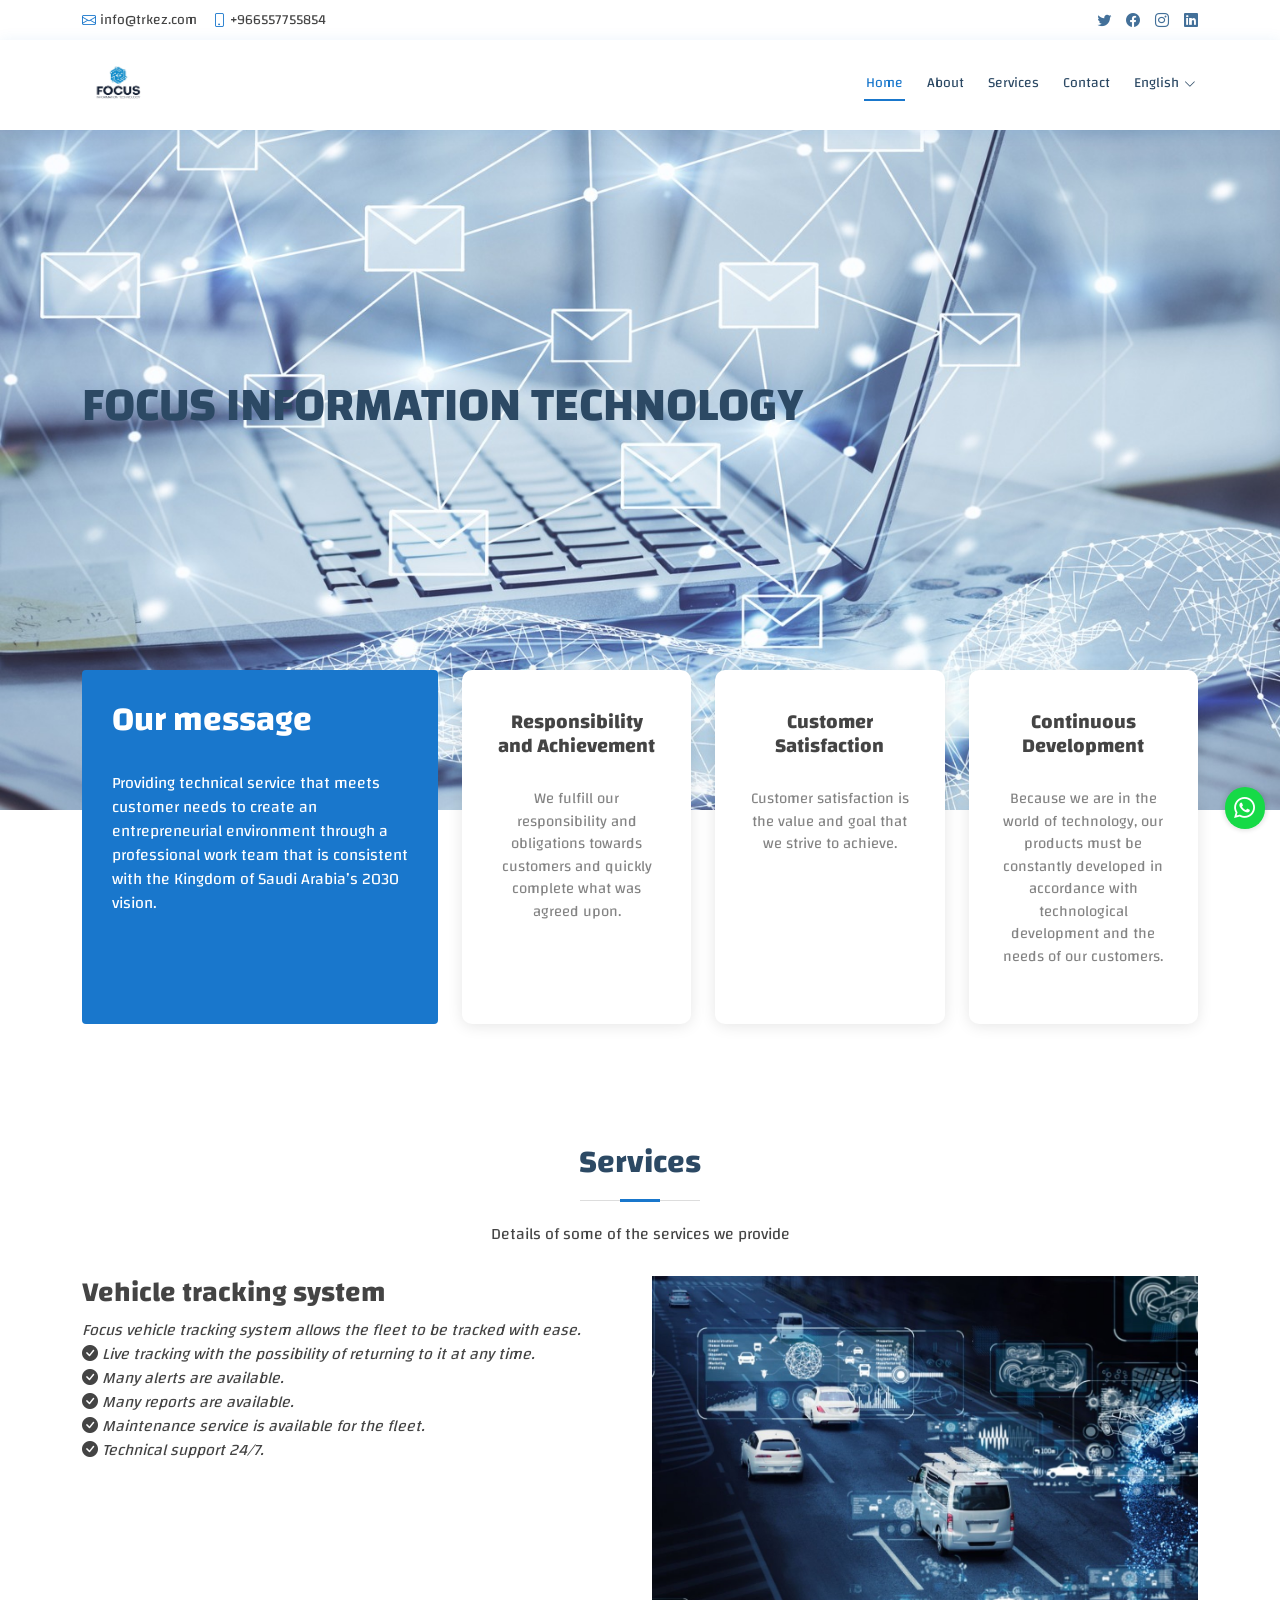
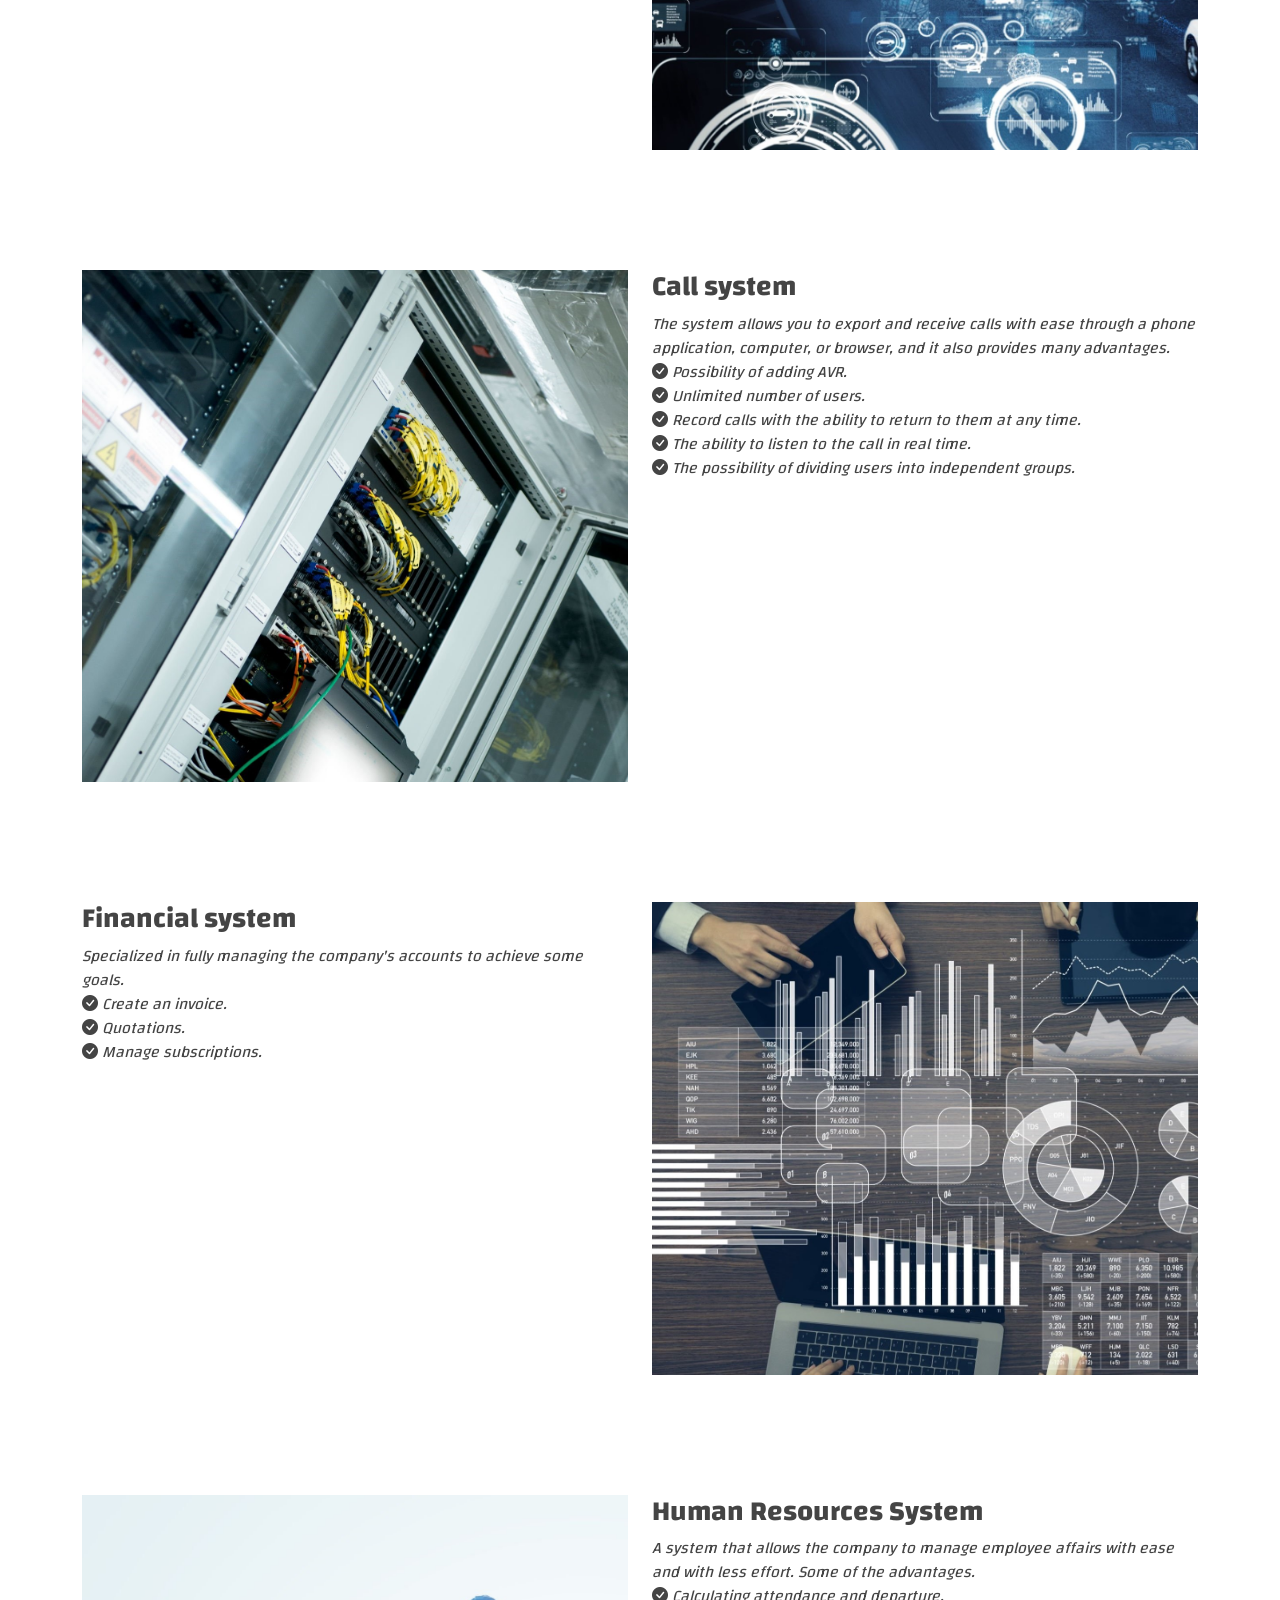
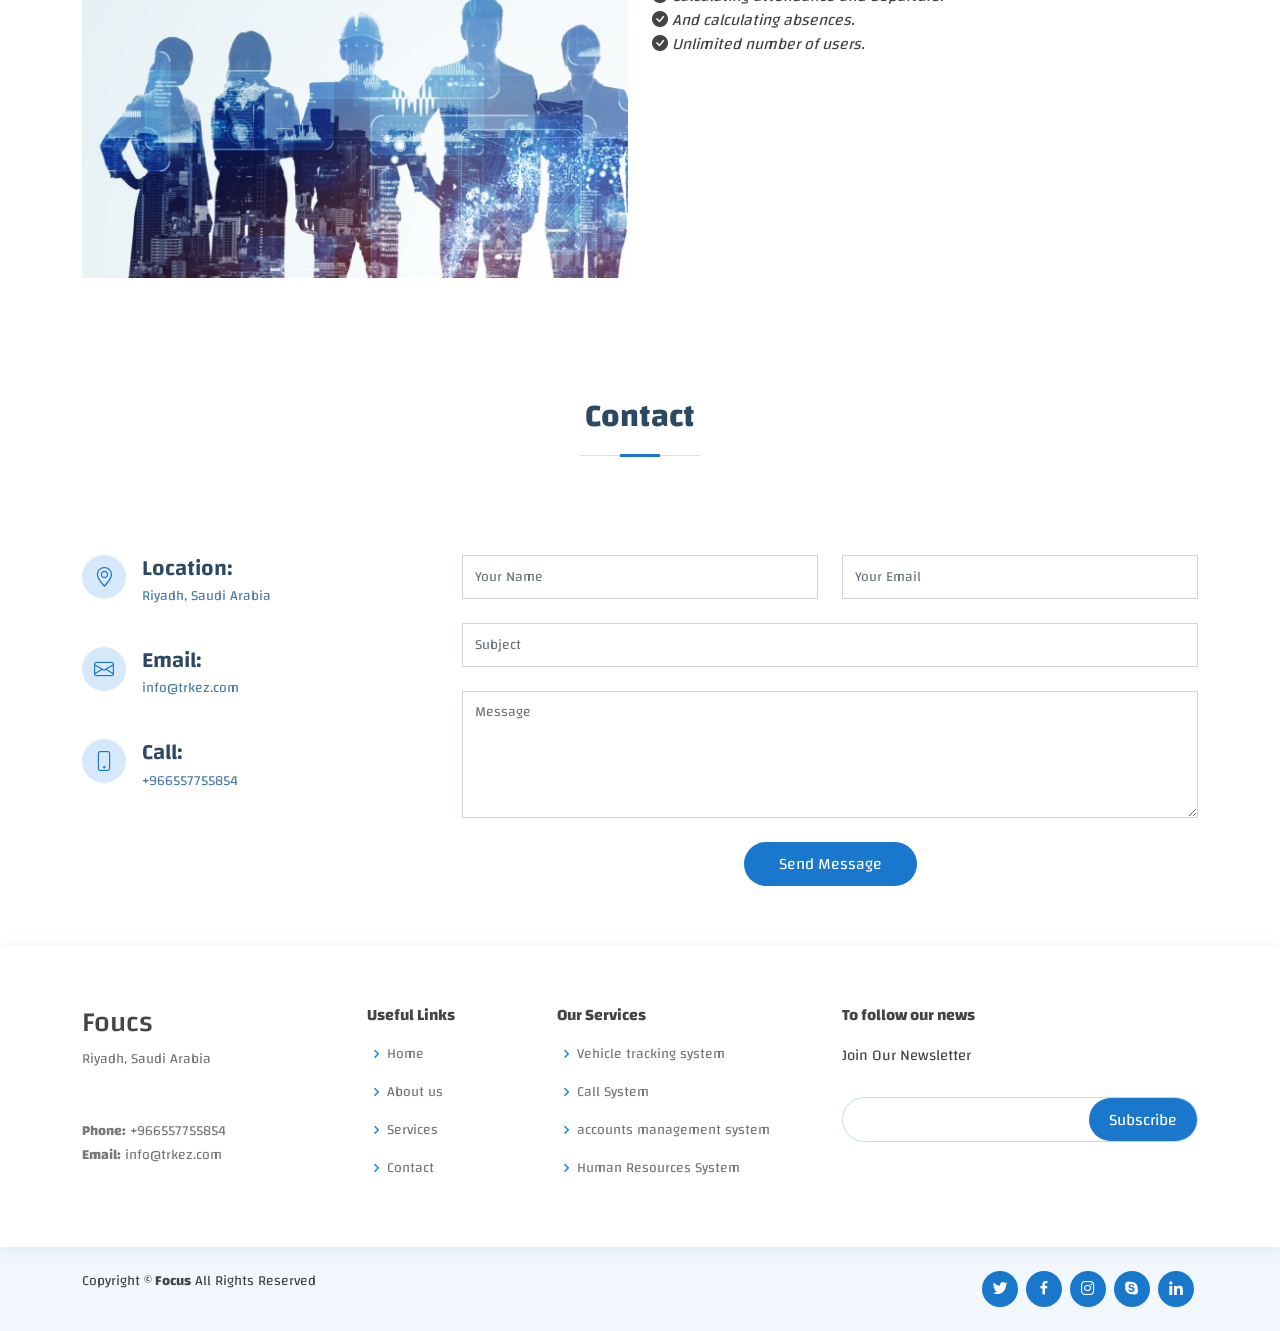
<file: index.html>
<!DOCTYPE html>
<html lang="en">

<head>
  <meta charset="utf-8">
  <meta content="width=device-width, initial-scale=1.0" name="viewport">

  <title>Focus Information Technology</title>
  <meta content="" name="description">
  <meta content="" name="keywords">

  <!-- Favicons -->
  <link href="assets/img/logo.jpeg" rel="icon">
  <link href="assets/img/logo.jpeg" rel="apple-touch-icon">

  <!-- Google Fonts -->
  <link rel="preconnect" href="https://fonts.googleapis.com">
  <link rel="preconnect" href="https://fonts.gstatic.com" crossorigin>
  <link href="https://fonts.googleapis.com/css2?family=Changa:wght@200..800&display=swap" rel="stylesheet">

  <!-- Vendor CSS Files -->
  <link href="assets/vendor/fontawesome-free/css/all.min.css" rel="stylesheet">
  <link href="assets/vendor/animate.css/animate.min.css" rel="stylesheet">
  <link href="assets/vendor/bootstrap/css/bootstrap.min.css" rel="stylesheet">
  <link href="assets/vendor/bootstrap-icons/bootstrap-icons.css" rel="stylesheet">
  <link href="assets/vendor/boxicons/css/boxicons.min.css" rel="stylesheet">
  <link href="assets/vendor/glightbox/css/glightbox.min.css" rel="stylesheet">
  <link href="assets/vendor/remixicon/remixicon.css" rel="stylesheet">
  <link href="assets/vendor/swiper/swiper-bundle.min.css" rel="stylesheet">

  <!-- Template Main CSS File -->
  <link href="assets/css/style.css" rel="stylesheet">

 
</head>

<body>

  <!-- ======= Top Bar ======= -->
  <div id="topbar" class="d-flex align-items-center fixed-top">
    <div class="container d-flex justify-content-between">
      <div class="contact-info d-flex align-items-center">
        <i class="bi bi-envelope"></i> <a href="mailto:info@trkez.com">info@trkez.com</a>
        <i class="bi bi-phone"></i> +966557755854
      </div>
      <div class="d-none d-lg-flex social-links align-items-center">
        <a href="#" class="twitter"><i class="bi bi-twitter"></i></a>
        <a href="#" class="facebook"><i class="bi bi-facebook"></i></a>
        <a href="#" class="instagram"><i class="bi bi-instagram"></i></a>
        <a href="#" class="linkedin"><i class="bi bi-linkedin"></i></i></a>
      </div>
    </div>
  </div>

  <!-- ======= Header ======= -->
  <header id="header" class="fixed-top">
    <div class="container d-flex align-items-center">

       <a href="index.html" class="logo me-auto"><img src="assets/img/logo.jpeg" alt="" class="img-fluid"></a>

      <nav id="navbar" class="navbar order-last order-lg-0">
        <ul>
          <li><a class="nav-link scrollto active" href="#hero">Home</a></li>
          <li><a class="nav-link scrollto" href="#about">About</a></li>
          <li><a class="nav-link scrollto" href="#services">Services</a></li>
          <li><a class="nav-link scrollto" href="#contact">Contact</a></li>
          <li class="dropdown"><a href="#"><span>English</span> <i class="bi bi-chevron-down"></i></a>
            <ul>
              <li><a href="index.html">English</a></li>
              <li><a href="Arabic/index.html">العربية</a></li>
            </ul>
          </li>
          
        </ul>
        <i class="bi bi-list mobile-nav-toggle"></i>
      </nav><!-- .navbar -->

    </div>
  </header><!-- End Header -->

  <!-- ======= Hero Section ======= -->
  <section id="hero" class="d-flex align-items-center">
    <div class="container">
      <h1>Focus Information Technology</h1>
     
    </div>
  </section><!-- End Hero -->

  <main id="main">

    <!-- ======= Why Us Section ======= -->
    <section id="about"  class="why-us">
      <div class="container">

        <div class="row">
          <div class="col-lg-4 d-flex align-items-stretch">
            <div class="content">
              <h3>Our message</h3>
              <p>
                Providing technical service that meets customer needs to create an entrepreneurial environment through a professional work team that is consistent with the Kingdom of Saudi Arabia’s 2030 vision.
              </p>
              
            </div>
          </div>
          <div class="col-lg-8 d-flex align-items-stretch">
            <div class="icon-boxes d-flex flex-column justify-content-center">
              <div class="row">
                <div class="col-xl-4 d-flex align-items-stretch">
                  <div class="icon-box mt-4 mt-xl-0">
                    
                    <h4>Responsibility and Achievement</h4>
                    <p>
                      We fulfill our responsibility and obligations towards customers and quickly complete what was agreed upon.
                    </p>
                  </div>
                </div>
                <div class="col-xl-4 d-flex align-items-stretch">
                  <div class="icon-box mt-4 mt-xl-0">
                    
                    <h4>Customer Satisfaction</h4>
                    <p>                    
                     Customer satisfaction is the value and goal that we strive to achieve.
                    </p>
                  </div>
                </div>
                <div class="col-xl-4 d-flex align-items-stretch">
                  <div class="icon-box mt-4 mt-xl-0">
                   
                    <h4>Continuous Development</h4>
                    <p>Because we are in the world of technology, our products
                      must be constantly developed in accordance with technological
                      development and the needs of our customers.</p>
                  </div>
                </div>
              </div>
            </div><!-- End .content-->
          </div>
        </div>

      </div>
    </section><!-- End Why Us Section -->

        <!-- ======= About Section ======= -->
        <section id="services" class="about">
          <div class="container" data-aos="fade-up">
            <div class="container">

              <div class="section-title">
                <h2>Services</h2>
                <p>Details of some of the services we provide</p>
              </div>
            </div>
    
            <div class="row">
              <div class="col-lg-6 order-1 order-lg-2" data-aos="fade-left" data-aos-delay="100">
                <img src="assets/img/istockphoto.jpg" class="img-fluid" alt="">
              </div>
              <div class="col-lg-6 pt-4 pt-lg-0 order-2 order-lg-1 content" data-aos="fade-right" data-aos-delay="100">
                <h3> Vehicle tracking system</h3>
                <p class="fst-italic">
                  Focus vehicle tracking system allows the fleet to be tracked with ease.<br>
                  <i class="bi bi-check-circle-fill"></i> Live tracking with the possibility of returning to it at any time.<br>
                  <i class="bi bi-check-circle-fill"></i> Many alerts are available.<br>
                  <i class="bi bi-check-circle-fill"></i> Many reports are available.<br>
                  <i class="bi bi-check-circle-fill"></i> Maintenance service is available for the fleet.<br>
                  <i class="bi bi-check-circle-fill"></i> Technical support 24/7.<br>
                </p>
                
              </div>
            </div>


      
    
          </div>
        </section><!-- End About Section -->
         <!-- ======= About Section ======= -->
         <section id="services" class="about">
          <div class="container" data-aos="fade-up">
    
            <div class="row">
              <div class="col-lg-6 pt-4 pt-lg-0 order-2 order-lg-1 " data-aos="fade-left" data-aos-delay="100">
                <img src="assets/img/istockphoto-118.jpg" class="img-fluid" alt="">
              </div>
              <div class="col-lg-6 order-1 order-lg-2 content" data-aos="fade-right" data-aos-delay="100">
                <h3>Call system</h3>
                <p class="fst-italic">
                  The system allows you to export and receive calls with ease through a phone application, computer, or browser, and it also provides many advantages.<br>
                 <i class="bi bi-check-circle-fill"></i> Possibility of adding AVR.<br>
                 <i class="bi bi-check-circle-fill"></i> Unlimited number of users.<br>
                 <i class="bi bi-check-circle-fill"></i> Record calls with the ability to return to them at any time.<br>
                 <i class="bi bi-check-circle-fill"></i> The ability to listen to the call in real time.<br>
                 <i class="bi bi-check-circle-fill"></i> The possibility of dividing users into independent groups.<br>
                  </p>
                
                
              </div>
            </div>

    
          </div>
        </section><!-- End About Section -->
           <!-- ======= About Section ======= -->
           <section id="services" class="about">
            <div class="container" data-aos="fade-up">
      
              <div class="row">
                <div class="col-lg-6 order-1 order-lg-2" data-aos="fade-left" data-aos-delay="100">
                  <img src="assets/img/istockphoto-9.jpg" class="img-fluid" alt="">
                </div>
                <div class="col-lg-6 pt-4 pt-lg-0 order-2 order-lg-1 content" data-aos="fade-right" data-aos-delay="100">
                  <h3>Financial system</h3>
                  <p class="fst-italic">
                    Specialized in fully managing the company's accounts to achieve some goals.<br>
                    <i class="bi bi-check-circle-fill"></i>  Create an invoice.<br>
                    <i class="bi bi-check-circle-fill"></i>  Quotations.<br>
                    <i class="bi bi-check-circle-fill"></i> Manage subscriptions.<br>
                    </p>
                  
                </div>
              </div>
  
  
        
      
            </div>
          </section><!-- End About Section -->
           <!-- ======= About Section ======= -->
           <section id="services" class="about">
            <div class="container" data-aos="fade-up">
      
              <div class="row">
                <div class="col-lg-6 pt-4 pt-lg-0 order-2 order-lg-1 " data-aos="fade-left" data-aos-delay="100">
                  <img src="assets/img/istockphoto-1184804554-2048x2048.jpg" class="img-fluid" alt="">
                </div>
                <div class="col-lg-6 order-1 order-lg-2 content" data-aos="fade-right" data-aos-delay="100">
                  <h3>Human Resources System</h3>
                  <p class="fst-italic">
                    A system that allows the company to manage employee affairs with ease and with less effort. Some of the advantages.<br>
                    <i class="bi bi-check-circle-fill"></i>  Calculating attendance and departure.<br>
                    <i class="bi bi-check-circle-fill"></i>  And calculating absences.<br>
                    <i class="bi bi-check-circle-fill"></i> Unlimited number of users.<br>
                    </p>
                  
                </div>
              </div>
  
      
            </div>
          </section><!-- End About Section -->


    <!-- ======= Services Section =======
    <section id="services" class="services">
      <div class="container">

        <div class="section-title">
          <h2>Services</h2>
          <p>Magnam dolores commodi suscipit. Necessitatibus eius consequatur ex aliquid fuga eum quidem. Sit sint consectetur velit. Quisquam quos quisquam cupiditate. Et nemo qui impedit suscipit alias ea. Quia fugiat sit in iste officiis commodi quidem hic quas.</p>
        </div>

        <div class="row">
          

          <div class="col-lg-4 col-md-6 d-flex align-items-stretch mt-4 mt-md-0">
            <div class="icon-box">
              <div class="icon"><i class="fas fa-phone"></i></div>
              <h4><a href=""> Vehicle tracking system</a></h4>
              <p>
                It enables you to track your fleet directly with the ability to return to previous trips. Alerts are also available when moving and when entering and leaving a specific area that the customer can specify. A service is also available to calculate engine oil changes for all cars in the fleet
              </p>
            </div>
          </div>

          <div class="col-lg-4 col-md-6 d-flex align-items-stretch mt-4 mt-lg-0">
            <div class="icon-box">
              <div class="icon"><i class="fas fa-list"></i></div>
              <h4><a href="">Call system</a></h4>
              <p>Employees can make calls and communicate with each other or with clients from inside the office and outside the office wherever the employee is present. An application is also available for mobile and computer to export and import calls with the ability to record calls and return to them at any time. An unlimited number of users can also be created with The ability to create more than one supervisor to be familiar with specific user interfaces only</p>
            </div>
          </div>

          <div class="col-lg-4 col-md-6 d-flex align-items-stretch mt-4 mt-lg-0">
            <div class="icon-box">
              <div class="icon"><i class="fas fa-dna"></i></div>
              <h4><a href="">accounts management system</a></h4>
              <p>A specialized accounting system that allows the company to create invoices, price quotes, subscriptions, and other matters related to accounting</p>
            </div>
          </div>

          <div class="col-lg-4 col-md-6 d-flex align-items-stretch mt-4 ">
            <div class="icon-box">
              <div class="icon"><i class="fas fa-camera"></i></div>
              <h4><a href="">Human Resources System: </a></h4>
              <p>A system that allows the company to register all employees, calculate attendance and departure, and calculate absence. An unlimited number of users can also be created, with many other benefits available</p>
            </div>
          </div>


        </div>

      </div>
    </section>
    End Services Section -->

  


    <!-- ======= Contact Section ======= -->
    <section id="contact" class="contact">
      <div class="container">

        <div class="section-title">
          <h2>Contact</h2>
         </div>
      </div>

      

      <div class="container">
        <div class="row mt-5">

          <div class="col-lg-4">
            <div class="info">
              <div class="address">
                <i class="bi bi-geo-alt"></i>
                <h4>Location:</h4>
                <p>Riyadh, Saudi Arabia</p>
              </div>

              <div class="email">
                <i class="bi bi-envelope"></i>
                <h4>Email:</h4>
                <p>info@trkez.com</p>
              </div>

              <div class="phone">
                <i class="bi bi-phone"></i>
                <h4>Call:</h4>
                <p>+966557755854</p>
              </div>

            </div>

          </div>

          <div class="col-lg-8 mt-5 mt-lg-0">

            <form action="forms/contact.php" method="post" role="form" class="php-email-form">
              <div class="row">
                <div class="col-md-6 form-group">
                  <input type="text" name="name" class="form-control" id="name" placeholder="Your Name" required>
                </div>
                <div class="col-md-6 form-group mt-3 mt-md-0">
                  <input type="email" class="form-control" name="email" id="email" placeholder="Your Email" required>
                </div>
              </div>
              <div class="form-group mt-3">
                <input type="text" class="form-control" name="subject" id="subject" placeholder="Subject" required>
              </div>
              <div class="form-group mt-3">
                <textarea class="form-control" name="message" rows="5" placeholder="Message" required></textarea>
              </div>
              <div class="my-3">
                <div class="loading">Loading</div>
                <div class="error-message"></div>
                <div class="sent-message">Your message has been sent. Thank you!</div>
              </div>
              <div class="text-center"><button type="submit">Send Message</button></div>
            </form>

          </div>

        </div>

      </div>
    </section><!-- End Contact Section -->

  </main><!-- End #main -->

  <!-- ======= Footer ======= -->
  <footer id="footer">

    <div class="footer-top">
      <div class="container">
        <div class="row">

          <div class="col-lg-3 col-md-6 footer-contact">
            <h3>Foucs</h3>
            <p>
              Riyadh, Saudi Arabia <br><br><br>
              <strong>Phone:</strong> +966557755854<br>
              <strong>Email:</strong> info@trkez.com<br>
            </p>
          </div>

          <div class="col-lg-2 col-md-6 footer-links">
            <h4>Useful Links</h4>
            <ul>
              <li><i class="bx bx-chevron-right"></i> <a href="#hero">Home</a></li>
              <li><i class="bx bx-chevron-right"></i> <a href="#about">About us</a></li>
              <li><i class="bx bx-chevron-right"></i> <a href="#services">Services</a></li>
              <li><i class="bx bx-chevron-right"></i> <a href="#contact">Contact</a></li>
            </ul>
          </div>

          <div class="col-lg-3 col-md-6 footer-links">
            <h4>Our Services</h4>
            <ul>
              <li><i class="bx bx-chevron-right"></i> <a href="#services"> Vehicle tracking system</a></li>
              <li><i class="bx bx-chevron-right"></i> <a href="#services"> Call System</a></li>
              <li><i class="bx bx-chevron-right"></i> <a href="#services">accounts management system</a></li>
              <li><i class="bx bx-chevron-right"></i> <a href="#services">Human Resources System</a></li>
            </ul>
          </div>

          <div class="col-lg-4 col-md-6 footer-newsletter">
            <h4>To follow our news</h4>
            <p>Join Our Newsletter</p>
            <form action="" method="post">
              <input type="email" name="email"><input type="submit" value="Subscribe">
            </form>
          </div>

        </div>
      </div>
    </div>

    <div class="container d-md-flex py-4">

      <div class="me-md-auto text-center text-md-start">
        <div class="copyright">
           Copyright &copy;<strong><span> Focus</span></strong> All Rights Reserved
        </div>
        
      </div>
      <div class="social-links text-center text-md-right pt-3 pt-md-0">
        <a href="#" class="twitter"><i class="bx bxl-twitter"></i></a>
        <a href="#" class="facebook"><i class="bx bxl-facebook"></i></a>
        <a href="#" class="instagram"><i class="bx bxl-instagram"></i></a>
        <a href="#" class="google-plus"><i class="bx bxl-skype"></i></a>
        <a href="#" class="linkedin"><i class="bx bxl-linkedin"></i></a>
      </div>
    </div>
  </footer><!-- End Footer -->

  
  <div class="chating">
    <div class="chat-item">
      <a href="https://iwtsp.com/966557755854"><i class="bx bxl-whatsapp"></i></a>
    </div>
  </div>

  <div id="preloader"></div>
  <a href="#" class="back-to-top d-flex align-items-center justify-content-center"><i class="bi bi-arrow-up-short"></i></a>

  <!-- Vendor JS Files -->
  <script src="assets/vendor/purecounter/purecounter.js"></script>
  <script src="assets/vendor/bootstrap/js/bootstrap.bundle.min.js"></script>
  <script src="assets/vendor/glightbox/js/glightbox.min.js"></script>
  <script src="assets/vendor/swiper/swiper-bundle.min.js"></script>
  <script src="assets/vendor/php-email-form/validate.js"></script>

  <!-- Template Main JS File -->
  <script src="assets/js/main.js"></script>

</body>

</html>
</file>
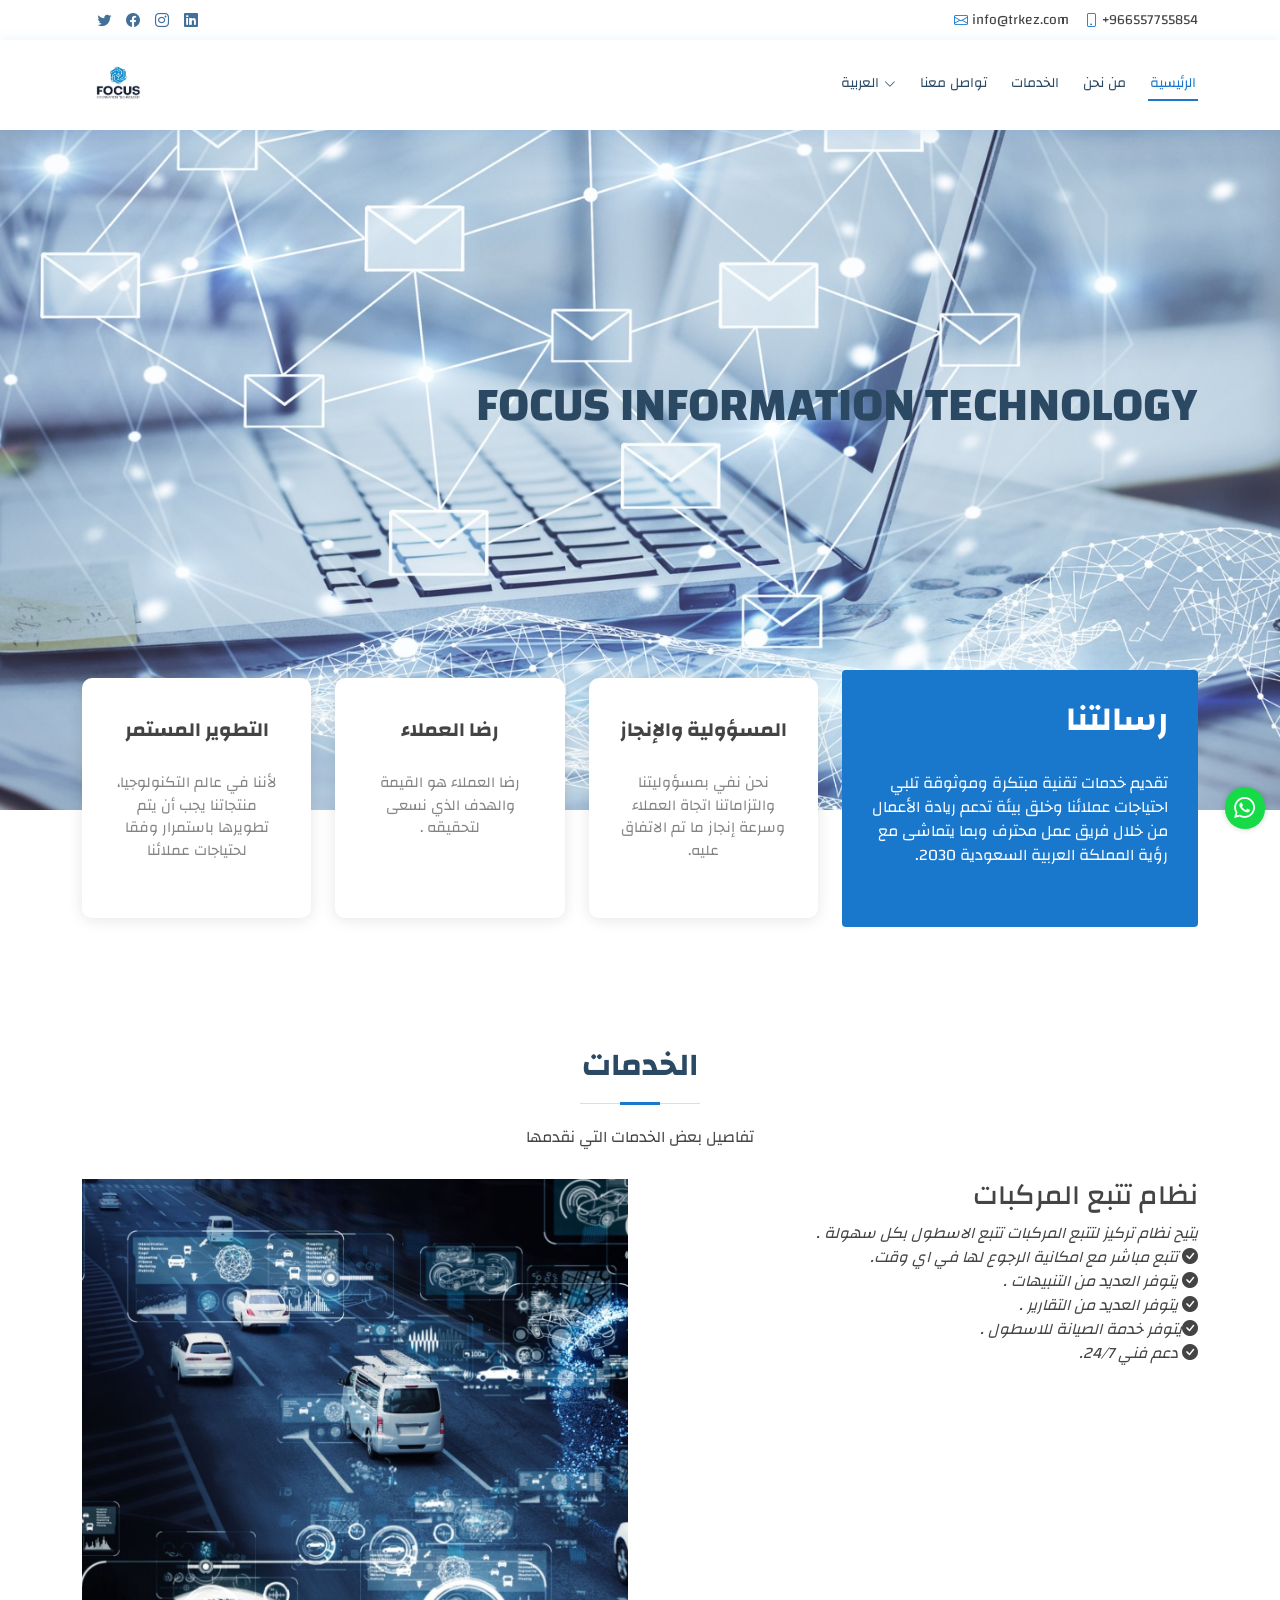
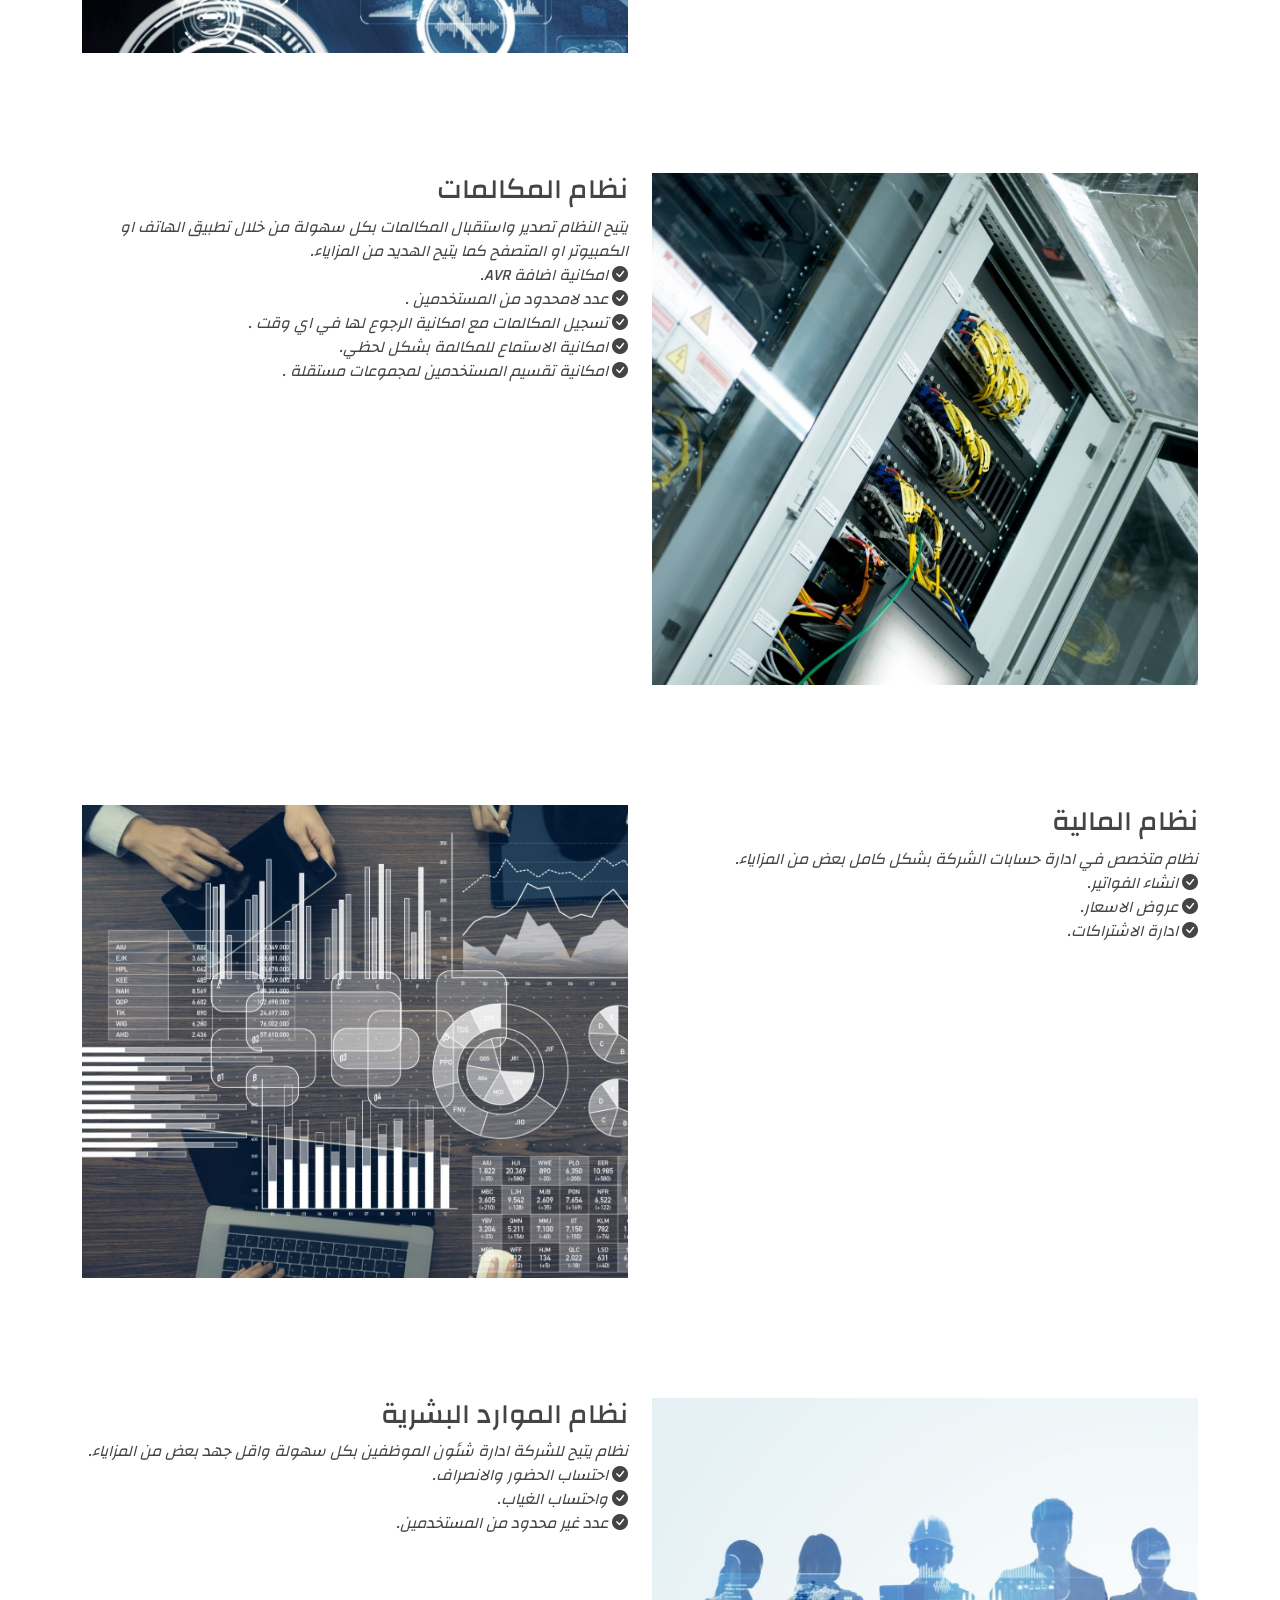
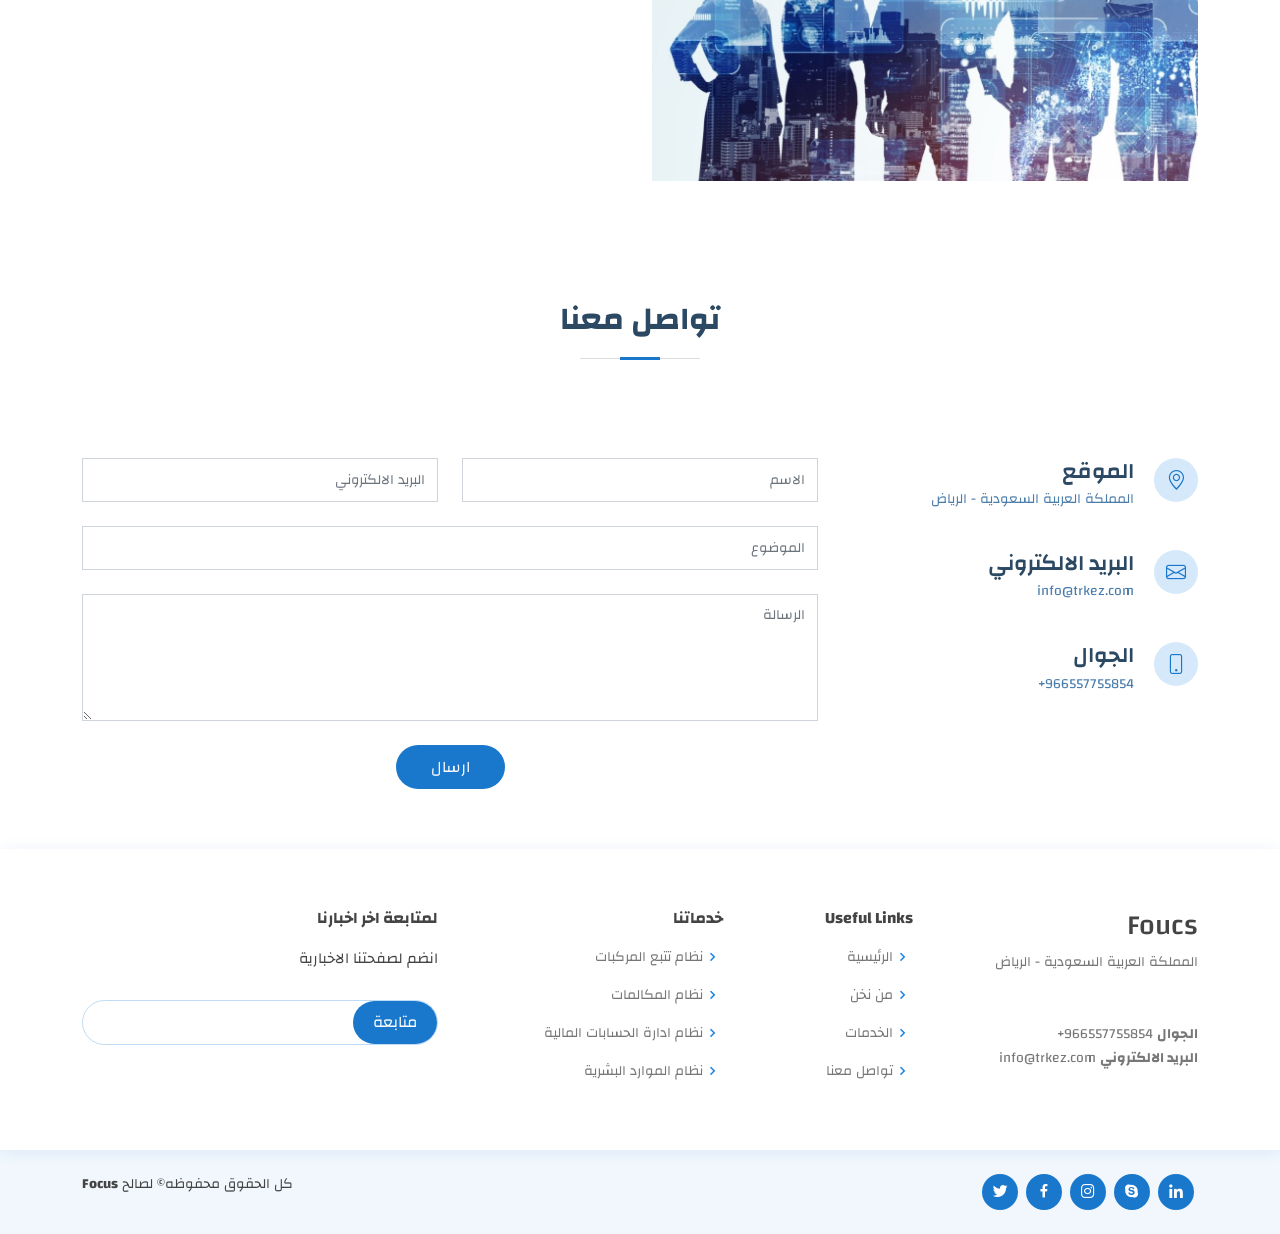
<file: Arabic/index.html>
<!DOCTYPE html>
<html lang="ar" dir="rtl">

<head>
  <meta charset="utf-8">
  <meta content="width=device-width, initial-scale=1.0" name="viewport">

  <title>Focus Information Technology</title>
  <meta content="" name="description">
  <meta content="" name="keywords">

  <!-- Favicons -->
  <link href="assets/img/logo.jpeg" rel="icon">
  <link href="assets/img/logo.jpeg" rel="apple-touch-icon">

  <!-- Google Fonts -->
  <link rel="preconnect" href="https://fonts.googleapis.com">
  <link rel="preconnect" href="https://fonts.gstatic.com" crossorigin>
  <link href="https://fonts.googleapis.com/css2?family=Changa:wght@200..800&display=swap" rel="stylesheet">

  <!-- Vendor CSS Files -->
  <link href="assets/vendor/fontawesome-free/css/all.min.css" rel="stylesheet">
  <link href="assets/vendor/animate.css/animate.min.css" rel="stylesheet">
  <link href="assets/vendor/bootstrap/css/bootstrap.min.css" rel="stylesheet">
  <link href="assets/vendor/bootstrap-icons/bootstrap-icons.css" rel="stylesheet">
  <link href="assets/vendor/boxicons/css/boxicons.min.css" rel="stylesheet">
  <link href="assets/vendor/glightbox/css/glightbox.min.css" rel="stylesheet">
  <link href="assets/vendor/remixicon/remixicon.css" rel="stylesheet">
  <link href="assets/vendor/swiper/swiper-bundle.min.css" rel="stylesheet">

  <!-- Template Main CSS File -->
  <link href="assets/css/style.css" rel="stylesheet">

 
</head>

<body>

  <!-- ======= Top Bar ======= -->
  <div id="topbar" class="d-flex align-items-center fixed-top">
    <div class="container d-flex justify-content-between">
      <div class="contact-info d-flex align-items-center" dir="ltr">
        <i class="bi bi-envelope"></i> <a href="mailto:info@trkez.com">info@trkez.com</a>
        <i class="bi bi-phone"></i> +966557755854
      </div>
      <div class="d-none d-lg-flex social-links align-items-center" dir="ltr">
        <a href="#" class="twitter"><i class="bi bi-twitter"></i></a>
        <a href="#" class="facebook"><i class="bi bi-facebook"></i></a>
        <a href="#" class="instagram"><i class="bi bi-instagram"></i></a>
        <a href="#" class="linkedin"><i class="bi bi-linkedin"></i></i></a>
      </div>
    </div>
  </div>

  <!-- ======= Header ======= -->
  <header id="header" class="fixed-top">
    <div class="container d-flex align-items-center" dir="ltr">

       <a href="index.html" class="logo me-auto"><img src="assets/img/logo.jpeg" alt="" class="img-fluid"></a>

      <nav id="navbar" class="navbar order-last order-lg-0">
        <ul>
          <li class="dropdown"><a href="#"><span>العربية</span> <i class="bi bi-chevron-down" dir="rtl"></i></a>
            <ul>
              <li><a href="../index.html">English</a></li>
              <li><a href="index.html">العربية</a></li>
            </ul>
          </li>
          <li><a class="nav-link scrollto" href="#contact">تواصل معنا</a></li>
          <li><a class="nav-link scrollto" href="#services">الخدمات</a></li>
          <li><a class="nav-link scrollto" href="#about">من نحن</a></li>
          <li><a class="nav-link scrollto active" href="#hero">الرئيسية</a></li>
         
          
        </ul>
        <i class="bi bi-list mobile-nav-toggle"></i>
      </nav><!-- .navbar -->

    </div>
  </header><!-- End Header -->

  <!-- ======= Hero Section ======= -->
  <section id="hero" class="d-flex align-items-center">
    <div class="container">
      <h1>Focus Information Technology</h1>
   
    </div>
  </section><!-- End Hero -->

  <main id="main">

    <!-- ======= Why Us Section ======= -->
    <section id="about" class="why-us">
      <div class="container">

        <div class="row">
          <div class="col-lg-4 d-flex align-items-stretch">
            <div class="content">
              <h3>رسالتنا</h3>
              <p>
                تقديم خدمات تقنية مبتكرة وموثوقة تلبي احتياجات عملائنا وخلق بيئة تدعم ريادة الأعمال من خلال فريق عمل محترف وبما يتماشى مع رؤية المملكة العربية السعودية 2030.  
              </p>
              
            </div>
          </div>
          <div class="col-lg-8 d-flex align-items-stretch">
            <div class="icon-boxes d-flex flex-column justify-content-center">
              <div class="row">
                
                <div class="col-xl-4 d-flex align-items-stretch">
                  <div class="icon-box mt-4 mt-xl-0">
                    
                    <h4>المسؤولية والإنجاز </h4>
                    <p>
                      نحن نفي بمسؤوليتنا والتزاماتنا اتجاة العملاء وسرعة إنجاز ما تم الاتفاق عليه.
                    </p>
                  </div>
                </div>
                <div class="col-xl-4 d-flex align-items-stretch">
                  <div class="icon-box mt-4 mt-xl-0">
                   
                    <h4>رضا العملاء </h4>
                    <p>
                      رضا العملاء هو القيمة والهدف الذي نسعى لتحقيقه  .
                    </p>
                  </div>
                </div>

                <div class="col-xl-4 d-flex align-items-stretch">
                  <div class="icon-box mt-4 mt-xl-0">
                    
                    <h4>التطوير المستمر</h4>
                    <p>
                      لأننا في عالم التكنولوجيا، منتجاتنا يجب أن يتم تطويرها باستمرار وفقا لحتياجات عملائنا 
                    </p>
                  </div>
                </div>

              </div>
            </div><!-- End .content-->
          </div>
        </div>

      </div>
    </section><!-- End Why Us Section -->


    <!-- ======= About Section ======= -->
    <section id="services" class="about">
      <div class="container" data-aos="fade-up">
        <div class="container">

          <div class="section-title">
            <h2>الخدمات</h2>
            <p>تفاصيل بعض الخدمات التي نقدمها</p>
          </div>
        </div>

        <div class="row">
          <div class="col-lg-6 order-1 order-lg-2" data-aos="fade-left" data-aos-delay="100">
            <img src="assets/img/istockphoto.jpg" class="img-fluid" alt="">
          </div>
          <div class="col-lg-6 pt-4 pt-lg-0 order-2 order-lg-1 content" data-aos="fade-right" data-aos-delay="100">
            <h3>نظام تتبع المركبات </h3>
            <p class="fst-italic">
              يتيح نظام تركيز لتتبع المركبات تتبع الاسطول بكل سهولة . <br> 
              <i class="bi bi-check-circle-fill"></i> تتبع مباشر مع امكانية الرجوع لها في اي وقت. <br>
              <i class="bi bi-check-circle-fill"></i> ⁠يتوفر العديد من التنبيهات .<br>
              <i class="bi bi-check-circle-fill"></i> ⁠يتوفر العديد من التقارير .<br>
              <i class="bi bi-check-circle-fill"></i>⁠يتوفر خدمة الصيانة للاسطول .<br>
              <i class="bi bi-check-circle-fill"></i> ⁠دعم فني 24/7.<br>
              </p>
            
          </div>
        </div>


  

      </div>
    </section><!-- End About Section -->
     <!-- ======= About Section ======= -->
     <section id="services" class="about">
      <div class="container" data-aos="fade-up">

        <div class="row">
          <div class="col-lg-6 pt-4 pt-lg-0 order-2 order-lg-1 " data-aos="fade-left" data-aos-delay="100">
            <img src="assets/img/istockphoto-118.jpg" class="img-fluid" alt="">
          </div>
          <div class="col-lg-6 order-1 order-lg-2 content" data-aos="fade-right" data-aos-delay="100">
            <h3>نظام المكالمات  </h3>
            <p class="fst-italic">
              يتيح النظام تصدير واستقبال المكالمات بكل سهولة من خلال تطبيق الهاتف او الكمبيوتر او المتصفح كما يتيح الهديد من المزاياء.<br>
               <i class="bi bi-check-circle-fill"></i>	امكانية اضافة AVR.<br>
               <i class="bi bi-check-circle-fill"></i>	عدد لامحدود من المستخدمين .<br>
               <i class="bi bi-check-circle-fill"></i>	تسجيل المكالمات مع امكانية الرجوع لها في اي وقت .<br>
               <i class="bi bi-check-circle-fill"></i>	امكانية الاستماع للمكالمة بشكل لحظي.<br>
               <i class="bi bi-check-circle-fill"></i>	امكانية تقسيم المستخدمين لمجموعات مستقلة .<br>
              </p>
       
          </div>
        </div>


      </div>
    </section><!-- End About Section -->
       <!-- ======= About Section ======= -->
       <section id="services" class="about">
        <div class="container" data-aos="fade-up">
  
          <div class="row">
            <div class="col-lg-6 order-1 order-lg-2" data-aos="fade-left" data-aos-delay="100">
              <img src="assets/img/istockphoto-9.jpg" class="img-fluid" alt="">
            </div>
            <div class="col-lg-6 pt-4 pt-lg-0 order-2 order-lg-1 content" data-aos="fade-right" data-aos-delay="100">
              <h3>نظام المالية </h3>
              <p class="fst-italic">
                نظام متخصص في ادارة حسابات الشركة بشكل كامل بعض من المزاياء.<br>
                <i class="bi bi-check-circle-fill"></i> انشاء الفواتير. <br>
                <i class="bi bi-check-circle-fill"></i> عروض الاسعار.<br>
                <i class="bi bi-check-circle-fill"></i> ادارة الاشتراكات.<br>
                 </p>
              
            </div>
          </div>


    
  
        </div>
      </section><!-- End About Section -->
       <!-- ======= About Section ======= -->
       <section id="services" class="about">
        <div class="container" data-aos="fade-up">
  
          <div class="row">
            <div class="col-lg-6 pt-4 pt-lg-0 order-2 order-lg-1 " data-aos="fade-left" data-aos-delay="100">
              <img src="assets/img/istockphoto-1184804554-2048x2048.jpg" class="img-fluid" alt="">
            </div>
            <div class="col-lg-6 order-1 order-lg-2 content" data-aos="fade-right" data-aos-delay="100">
              <h3>نظام الموارد البشرية </h3>
              <p class="fst-italic">
                نظام يتيح للشركة ادارة شئون الموظفين بكل سهولة واقل جهد بعض من المزاياء.<br>
                <i class="bi bi-check-circle-fill"></i> احتساب الحضور والانصراف.<br>
                <i class="bi bi-check-circle-fill"></i> واحتساب الغياب.<br>
                <i class="bi bi-check-circle-fill"></i> عدد غير محدود من المستخدمين.  <br>
              </p>
              
            </div>
          </div>

  
        </div>
      </section><!-- End About Section -->


   <!-- ======= Services Section ======= 
   <section id="services" class="services">
    <div class="container">

      <div class="section-title">
        <h2>الخدمات</h2>
        <p>Magnam dolores commodi suscipit. Necessitatibus eius consequatur ex aliquid fuga eum quidem. Sit sint consectetur velit. Quisquam quos quisquam cupiditate. Et nemo qui impedit suscipit alias ea. Quia fugiat sit in iste officiis commodi quidem hic quas.</p>
      </div>

      <div class="row">
        

        <div class="col-lg-4 col-md-6 d-flex align-items-stretch mt-4 mt-md-0">
          <div class="icon-box">
            <div class="icon"><i class="fas fa-phone"></i></div>
            <h4><a href=""> نظام تتبع المركبات </a></h4>
            <p>
              يمكنك من تتبع الاسطول الخاص بك بشكل مباشر مع امكانية الرجوع للرحلات السابقة كما يتوفر تنبيهات عند الحركة وعند الدخول والخروج من منطقة محددة يمكن للعميل تحديدها كذلك يتوفر خدمة لحتساب غيار زيت المحرك لجميع السيارات في الاسطول  </p>
          </div>
        </div>

        <div class="col-lg-4 col-md-6 d-flex align-items-stretch mt-4 mt-lg-0">
          <div class="icon-box">
            <div class="icon"><i class="fas fa-list"></i></div>
            <h4><a href="">نظام المكالمات  </a></h4>
            <p>يستطيعون الموظفين اجراء المكالمات والتواصل مع بعضهم او مع العملاء من داخل المكتب وخارج المكتب في اي مكان يكون متواجد فيه الموظف كما يتوفر تطبيق للجوال والكمبيوتر من اجل تصدير واستيراد المكالمات مع امكانية تسجيل المكالمات والرجوع لها في اي وقت كما يمكن انشاء عدد غير محدود من المستخدمين مع امكانية انشاء اكثر من مشرف ليكون مطلع على يوزرات محددة فقط </p>
          </div>
        </div>

        <div class="col-lg-4 col-md-6 d-flex align-items-stretch mt-4 mt-lg-0">
          <div class="icon-box">
            <div class="icon"><i class="fas fa-dna"></i></div>
            <h4><a href="">نظام ادارة الحسابات المالية للشركة</a></h4>
            <p>نظام متخصص في الحسابات يتيح للشركة انشاء الفواتير وعروض الاسعار واشتراكات وغيرها من الامور المتعلقة بالمحاسبة </p>
          </div>
        </div>

        <div class="col-lg-4 col-md-6 d-flex align-items-stretch mt-4 ">
          <div class="icon-box">
            <div class="icon"><i class="fas fa-camera"></i></div>
            <h4><a href="">نظام الموارد البشرية  </a></h4>
            <p>نظام يتيح للشركة تسجيل جميع الموظفين واحتساب الحضور والانصراف واحتساب الغياب كما يمكن انشاء عدد غير محدود من المستخدمين مع توفر العديد من المزايا الأخرى.</p>
          </div>
        </div>


      </div>

    </div>
  </section>
  End Services Section -->
  


    <!-- ======= Contact Section ======= -->
    <section id="contact" class="contact" dir="rtl">
      <div class="container">

        <div class="section-title">
          <h2>تواصل معنا</h2>
        </div>
      </div>

      

      <div class="container">
        <div class="row mt-5" >

          <div class="col-lg-4" >
            <div class="info" >
              <div class="address">
                <i class="bi bi-geo-alt"></i>
                <h4>الموقع</h4>
                <p>المملكة العربية السعودية - الرياض</p>
              </div>

              <div class="email">
                <i class="bi bi-envelope"></i>
                <h4>البريد الالكتروني</h4>
                <p>info@trkez.com</p>
              </div>

              <div class="phone" >
                <i class="bi bi-phone"></i>
                <h4>الجوال</h4>
                <p>966557755854+</p>
              </div>

            </div>

          </div>

          <div class="col-lg-8 mt-5 mt-lg-0">

            <form action="forms/contact.php" method="post" role="form" class="php-email-form">
              <div class="row">
                <div class="col-md-6 form-group">
                  <input type="text" name="name" class="form-control" id="name" placeholder="الاسم" required>
                </div>
                <div class="col-md-6 form-group mt-3 mt-md-0">
                  <input type="email" class="form-control" name="email" id="email" placeholder="البريد الالكتروني" required>
                </div>
              </div>
              <div class="form-group mt-3">
                <input type="text" class="form-control" name="subject" id="subject" placeholder="الموضوع" required>
              </div>
              <div class="form-group mt-3">
                <textarea class="form-control" name="message" rows="5" placeholder="الرسالة" required></textarea>
              </div>
              <div class="my-3">
                <div class="loading">Loading</div>
                <div class="error-message"></div>
                <div class="sent-message">Your message has been sent. Thank you!</div>
              </div>
              <div class="text-center"><button type="submit">ارسال</button></div>
            </form>

          </div>

        </div>

      </div>
    </section><!-- End Contact Section -->

  </main><!-- End #main -->

  <!-- ======= Footer ======= -->
  <footer id="footer">

    <div class="footer-top">
      <div class="container">
        <div class="row">

          <div class="col-lg-3 col-md-6 footer-contact">
            <h3>Foucs</h3>
            <p>
              المملكة العربية السعودية - الرياض  <br><br><br>
              <strong>الجوال</strong> 966557755854+<br>
              <strong>البريد الالكتروني</strong> info@trkez.com<br>
            </p>
          </div>

          <div class="col-lg-2 col-md-6 footer-links">
            <h4>Useful Links</h4>
            <ul>
              <li><i class="bx bx-chevron-right"></i> <a href="#hero">الرئيسية</a></li>
              <li><i class="bx bx-chevron-right"></i> <a href="#about">من نخن</a></li>
              <li><i class="bx bx-chevron-right"></i> <a href="#services">الخدمات </a></li>
              <li><i class="bx bx-chevron-right"></i> <a href="#contact">تواصل معنا</a></li>
            </ul>
          </div>

          <div class="col-lg-3 col-md-6 footer-links">
            <h4>خدماتنا</h4>
            <ul>
              <li><i class="bx bx-chevron-right"></i> <a href="#services">نظام تتبع المركبات </a></li>
              <li><i class="bx bx-chevron-right"></i> <a href="#services">نظام المكالمات  </a></li>
              <li><i class="bx bx-chevron-right"></i> <a href="#services">نظام ادارة الحسابات المالية </a></li>
              <li><i class="bx bx-chevron-right"></i> <a href="#services">نظام الموارد البشرية </a></li>
            </ul>
          </div>

          <div class="col-lg-4 col-md-6 footer-newsletter">
            <h4>لمتابعة اخر اخبارنا</h4>
            <p>انضم لصفحتنا الاخبارية</p>
            <form action="" method="post">
              <input type="email" name="email"><input type="submit" value="متابعة">
            </form>
          </div>

        </div>
      </div>
    </div>

    <div class="container d-md-flex py-4" dir="ltr">

      <div class="me-md-auto text-center text-md-start">
        <div class="copyright">
         <strong><span> Focus</span></strong> كل الحقوق محفوظه&copy; لصالح
        </div>
        
      </div>
      <div class="social-links text-center text-md-right pt-3 pt-md-0" dir="ltr">
        <a href="#" class="twitter"><i class="bx bxl-twitter"></i></a>
        <a href="#" class="facebook"><i class="bx bxl-facebook"></i></a>
        <a href="#" class="instagram"><i class="bx bxl-instagram"></i></a>
        <a href="#" class="google-plus"><i class="bx bxl-skype"></i></a>
        <a href="#" class="linkedin"><i class="bx bxl-linkedin"></i></a>
      </div>
    </div>
  </footer><!-- End Footer -->

  <div class="chating">
    <div class="chat-item">
      <a href="https://iwtsp.com/966557755854"><i class="bx bxl-whatsapp"></i></a>
    </div>
  </div>


  <div id="preloader"></div>
  <a href="#" class="back-to-top d-flex align-items-center justify-content-center"><i class="bi bi-arrow-up-short"></i></a>

  <!-- Vendor JS Files -->
  <script src="assets/vendor/purecounter/purecounter.js"></script>
  <script src="assets/vendor/bootstrap/js/bootstrap.bundle.min.js"></script>
  <script src="assets/vendor/glightbox/js/glightbox.min.js"></script>
  <script src="assets/vendor/swiper/swiper-bundle.min.js"></script>
  <script src="assets/vendor/php-email-form/validate.js"></script>

  <!-- Template Main JS File -->
  <script src="assets/js/main.js"></script>

</body>

</html>
</file>
<file: assets/css/style.css>
/*--------------------------------------------------------------
# General
--------------------------------------------------------------*/
body {
  font-family: "Changa", sans-serif;
  color: #444444;
}

a {
  color: #1977cc;
  text-decoration: none;
}

a:hover {
  color: #3291e6;
  text-decoration: none;
}

h1, h2, h3, h4, h5, h6 {
    font-family: "Changa", sans-serif;
}

/*--------------------------------------------------------------
# Preloader
--------------------------------------------------------------*/
#preloader {
  position: fixed;
  top: 0;
  left: 0;
  right: 0;
  bottom: 0;
  z-index: 9999;
  overflow: hidden;
  background: #fff;
}

#preloader:before {
  content: "";
  position: fixed;
  top: calc(50% - 30px);
  left: calc(50% - 30px);
  border: 6px solid #1977cc;
  border-top-color: #d1e6f9;
  border-radius: 50%;
  width: 60px;
  height: 60px;
  -webkit-animation: animate-preloader 1s linear infinite;
  animation: animate-preloader 1s linear infinite;
}

@-webkit-keyframes animate-preloader {
  0% {
    transform: rotate(0deg);
  }
  100% {
    transform: rotate(360deg);
  }
}

@keyframes animate-preloader {
  0% {
    transform: rotate(0deg);
  }
  100% {
    transform: rotate(360deg);
  }
}
/*--------------------------------------------------------------
# Back to top button
--------------------------------------------------------------*/
.back-to-top {
  position: fixed;
  visibility: hidden;
  opacity: 0;
  right: 15px;
  bottom: 25px;
  z-index: 996;
  background: #1977cc;
  width: 40px;
  height: 40px;
  border-radius: 50px;
  transition: all 0.4s;
}
.back-to-top i {
  font-size: 28px;
  color: #fff;
  line-height: 0;
}
.back-to-top:hover {
  background: #298ce5;
  color: #fff;
}
.back-to-top.active {
  visibility: visible;
  opacity: 1;
}

.datepicker-dropdown {
  padding: 20px !important;
}

/*--------------------------------------------------------------
# Top Bar
--------------------------------------------------------------*/
#topbar {
  background: #fff;
  height: 40px;
  font-size: 14px;
  transition: all 0.5s;
  z-index: 996;
}
#topbar.topbar-scrolled {
  top: -40px;
}
#topbar .contact-info a {
  line-height: 1;
  color: #444444;
  transition: 0.3s;
}
#topbar .contact-info a:hover {
  color: #1977cc;
}
#topbar .contact-info i {
  color: #1977cc;
  padding-right: 4px;
  margin-left: 15px;
  line-height: 0;
}
#topbar .contact-info i:first-child {
  margin-left: 0;
}
#topbar .social-links a {
  color: #437099;
  padding-left: 15px;
  display: inline-block;
  line-height: 1px;
  transition: 0.3s;
}
#topbar .social-links a:hover {
  color: #1977cc;
}
#topbar .social-links a:first-child {
  border-left: 0;
}

/*--------------------------------------------------------------
# Header
--------------------------------------------------------------*/
#header {
  background: #fff;
  transition: all 0.5s;
  z-index: 997;
  padding: 15px 0;
  top: 40px;
  box-shadow: 0px 2px 15px rgba(25, 119, 204, 0.1);
}
#header.header-scrolled {
  top: 0;
}
#header .logo {
  font-size: 30px;
  margin: 0;
  padding: 0;
  line-height: 1;
  font-weight: 700;
  letter-spacing: 0.5px;
  font-family: "Changa", sans-serif;
}
#header .logo a {
  color: #2c4964;
}
#header .logo img {
  max-height: 60px;
}

/**
* Appointment Button *
*/
.appointment-btn {
  margin-left: 25px;
  background: #1977cc;
  color: #fff;
  border-radius: 50px;
  padding: 8px 25px;
  white-space: nowrap;
  transition: 0.3s;
  font-size: 14px;
  display: inline-block;
}
.appointment-btn:hover {
  background: #166ab5;
  color: #fff;
}
@media (max-width: 768px) {
  .appointment-btn {
    margin: 0 15px 0 0;
    padding: 6px 18px;
  }
}

/*--------------------------------------------------------------
# Navigation Menu
--------------------------------------------------------------*/
/**
* Desktop Navigation 
*/
.navbar {
  padding: 0;
}
.navbar ul {
  margin: 0;
  padding: 0;
  display: flex;
  list-style: none;
  align-items: center;
}
.navbar li {
  position: relative;
}
.navbar > ul > li {
  position: relative;
  white-space: nowrap;
  padding: 8px 0 8px 20px;
}
.navbar a, .navbar a:focus {
  display: flex;
  align-items: center;
  justify-content: space-between;
  font-size: 14px;
  color: #2c4964;
  white-space: nowrap;
  transition: 0.3s;
  border-bottom: 2px solid #fff;
  padding: 5px 2px;
}
.navbar a i, .navbar a:focus i {
  font-size: 12px;
  line-height: 0;
  margin-left: 5px;
}
.navbar a:hover, .navbar .active, .navbar .active:focus, .navbar li:hover > a {
  color: #1977cc;
  border-color: #1977cc;
}
.navbar .dropdown ul {
  display: block;
  position: absolute;
  left: 20px;
  top: calc(100% + 30px);
  margin: 0;
  padding: 10px 0;
  z-index: 99;
  opacity: 0;
  visibility: hidden;
  background: #fff;
  box-shadow: 0px 0px 30px rgba(127, 137, 161, 0.25);
  transition: 0.3s;
}
.navbar .dropdown ul li {
  min-width: 200px;
}
.navbar .dropdown ul a {
  padding: 10px 20px;
  font-size: 14px;
  font-weight: 500;
  text-transform: none;
  color: #082744;
  border: none;
}
.navbar .dropdown ul a i {
  font-size: 12px;
}
.navbar .dropdown ul a:hover, .navbar .dropdown ul .active:hover, .navbar .dropdown ul li:hover > a {
  color: #1977cc;
}
.navbar .dropdown:hover > ul {
  opacity: 1;
  top: 100%;
  visibility: visible;
}
.navbar .dropdown .dropdown ul {
  top: 0;
  left: calc(100% - 30px);
  visibility: hidden;
}
.navbar .dropdown .dropdown:hover > ul {
  opacity: 1;
  top: 0;
  left: 100%;
  visibility: visible;
}
@media (max-width: 1366px) {
  .navbar .dropdown .dropdown ul {
    left: -90%;
  }
  .navbar .dropdown .dropdown:hover > ul {
    left: -100%;
  }
}

/**
* Mobile Navigation 
*/
.mobile-nav-toggle {
  color: #2c4964;
  font-size: 28px;
  cursor: pointer;
  display: none;
  line-height: 0;
  transition: 0.5s;
}
.mobile-nav-toggle.bi-x {
  color: #fff;
}

@media (max-width: 991px) {
  .mobile-nav-toggle {
    display: block;
  }

  .navbar ul {
    display: none;
  }
}
.navbar-mobile {
  position: fixed;
  overflow: hidden;
  top: 0;
  right: 0;
  left: 0;
  bottom: 0;
  background: rgba(28, 47, 65, 0.9);
  transition: 0.3s;
  z-index: 999;
}
.navbar-mobile .mobile-nav-toggle {
  position: absolute;
  top: 15px;
  right: 15px;
}
.navbar-mobile ul {
  display: block;
  position: absolute;
  top: 55px;
  right: 15px;
  bottom: 15px;
  left: 15px;
  padding: 10px 0;
  background-color: #fff;
  overflow-y: auto;
  transition: 0.3s;
}
.navbar-mobile > ul > li {
  padding: 0;
}
.navbar-mobile a, .navbar-mobile a:focus {
  padding: 10px 20px;
  font-size: 15px;
  color: #2c4964;
  border: none;
}
.navbar-mobile a:hover, .navbar-mobile .active, .navbar-mobile li:hover > a {
  color: #1977cc;
}
.navbar-mobile .getstarted, .navbar-mobile .getstarted:focus {
  margin: 15px;
}
.navbar-mobile .dropdown ul {
  position: static;
  display: none;
  margin: 10px 20px;
  padding: 10px 0;
  z-index: 99;
  opacity: 1;
  visibility: visible;
  background: #fff;
  box-shadow: 0px 0px 30px rgba(127, 137, 161, 0.25);
}
.navbar-mobile .dropdown ul li {
  min-width: 200px;
}
.navbar-mobile .dropdown ul a {
  padding: 10px 20px;
}
.navbar-mobile .dropdown ul a i {
  font-size: 12px;
}
.navbar-mobile .dropdown ul a:hover, .navbar-mobile .dropdown ul .active:hover, .navbar-mobile .dropdown ul li:hover > a {
  color: #1977cc;
}
.navbar-mobile .dropdown > .dropdown-active {
  display: block;
}

/*--------------------------------------------------------------
# Hero Section
--------------------------------------------------------------*/
#hero {
  width: 100%;
  height: 90vh;
  background: url("../img/desktop-computer-background-in-office-and-flying-envelops-hologram-picture-id1287704207.jpg") top center;
  background-size: cover;
  margin-bottom: -200px;
}
#hero .container {
  position: relative;
}
#hero h1 {
  margin: 0;
  font-size: 48px;
  font-weight: 700;
  line-height: 56px;
  text-transform: uppercase;
  color: #2c4964;
}
#hero h2 {
  color: #2c4964;
  margin: 10px 0 0 0;
  font-size: 24px;
}
#hero .btn-get-started {
    font-family: "Changa", sans-serif;
  text-transform: uppercase;
  font-weight: 500;
  font-size: 14px;
  letter-spacing: 1px;
  display: inline-block;
  padding: 12px 35px;
  margin-top: 30px;
  border-radius: 50px;
  transition: 0.5s;
  color: #fff;
  background: #1977cc;
}
#hero .btn-get-started:hover {
  background: #3291e6;
}
@media (min-width: 1024px) {
  #hero {
    background-attachment: fixed;
  }
}
@media (max-width: 992px) {
  #hero {
    margin-bottom: 0;
    height: 100vh;
  }
  #hero .container {
    padding-bottom: 63px;
  }
  #hero h1 {
    font-size: 28px;
    line-height: 36px;
  }
  #hero h2 {
    font-size: 18px;
    line-height: 24px;
    margin-bottom: 30px;
  }
}
@media (max-height: 600px) {
  #hero {
    height: 110vh;
  }
}

/*--------------------------------------------------------------
# Sections General
--------------------------------------------------------------*/
section {
  padding: 60px 0;
  overflow: hidden;
}

.section-bg {
  background-color: #f1f7fd;
}

.section-title {
  text-align: center;
  padding-bottom: 30px;
}
.section-title h2 {
  font-size: 32px;
  font-weight: bold;
  margin-bottom: 20px;
  padding-bottom: 20px;
  position: relative;
  color: #2c4964;
}
.section-title h2::before {
  content: "";
  position: absolute;
  display: block;
  width: 120px;
  height: 1px;
  background: #ddd;
  bottom: 1px;
  left: calc(50% - 60px);
}
.section-title h2::after {
  content: "";
  position: absolute;
  display: block;
  width: 40px;
  height: 3px;
  background: #1977cc;
  bottom: 0;
  left: calc(50% - 20px);
}
.section-title p {
  margin-bottom: 0;
}

/*--------------------------------------------------------------
# Breadcrumbs
--------------------------------------------------------------*/
.breadcrumbs {
  padding: 20px 0;
  background-color: #f1f7fd;
  min-height: 40px;
  margin-top: 120px;
}
@media (max-width: 992px) {
  .breadcrumbs {
    margin-top: 100px;
  }
}
.breadcrumbs h2 {
  font-size: 24px;
  font-weight: 300;
  margin: 0;
}
@media (max-width: 992px) {
  .breadcrumbs h2 {
    margin: 0 0 10px 0;
  }
}
.breadcrumbs ol {
  display: flex;
  flex-wrap: wrap;
  list-style: none;
  padding: 0;
  margin: 0;
  font-size: 14px;
}
.breadcrumbs ol li + li {
  padding-left: 10px;
}
.breadcrumbs ol li + li::before {
  display: inline-block;
  padding-right: 10px;
  color: #6c757d;
  content: "/";
}
@media (max-width: 768px) {
  .breadcrumbs .d-flex {
    display: block !important;
  }
  .breadcrumbs ol {
    display: block;
  }
  .breadcrumbs ol li {
    display: inline-block;
  }
}

/*--------------------------------------------------------------
# Why Us
--------------------------------------------------------------*/
.why-us .content {
  padding: 30px;
  background: #1977cc;
  border-radius: 4px;
  color: #fff;
}
.why-us .content h3 {
  font-weight: 700;
  font-size: 34px;
  margin-bottom: 30px;
}
.why-us .content p {
  margin-bottom: 30px;
}
.why-us .content .more-btn {
  display: inline-block;
  background: rgba(255, 255, 255, 0.2);
  padding: 6px 30px 8px 30px;
  color: #fff;
  border-radius: 50px;
  transition: all ease-in-out 0.4s;
}
.why-us .content .more-btn i {
  font-size: 14px;
}
.why-us .content .more-btn:hover {
  color: #1977cc;
  background: #fff;
}
.why-us .icon-boxes .icon-box {
  text-align: center;
  border-radius: 10px;
  background: #fff;
  box-shadow: 0px 2px 15px rgba(0, 0, 0, 0.1);
  padding: 40px 30px;
  width: 100%;
}
.why-us .icon-boxes .icon-box i {
  font-size: 40px;
  color: #1977cc;
  margin-bottom: 30px;
}
.why-us .icon-boxes .icon-box h4 {
  font-size: 20px;
  font-weight: 700;
  margin: 0 0 30px 0;
}
.why-us .icon-boxes .icon-box p {
  font-size: 15px;
  color: #848484;
}

/*--------------------------------------------------------------
# About
--------------------------------------------------------------*/
.about .content h3 {
  font-weight: 700;
  font-size: 28px;
  font-family: "Changa", sans-serif;
}

.about .content ul {
  list-style: none;
  padding: 0;
}

.about .content ul li {
  padding: 0 0 8px 26px;
  position: relative;
}

.about .content ul i {
  position: absolute;
  font-size: 20px;
  left: 0;
  top: -3px;
  color: #ffc451;
}

.about .content p:last-child {
  margin-bottom: 0;
}

/*--------------------------------------------------------------
# Counts
--------------------------------------------------------------*/
.counts {
  background: #f1f7fd;
  padding: 70px 0 60px;
}
.counts .count-box {
  padding: 30px 30px 25px 30px;
  width: 100%;
  position: relative;
  text-align: center;
  background: #fff;
}
.counts .count-box i {
  position: absolute;
  top: -25px;
  left: 50%;
  transform: translateX(-50%);
  font-size: 20px;
  background: #1977cc;
  color: #fff;
  border-radius: 50px;
  display: inline-flex;
  align-items: center;
  justify-content: center;
  width: 48px;
  height: 48px;
}
.counts .count-box span {
  font-size: 36px;
  display: block;
  font-weight: 600;
  color: #082744;
}
.counts .count-box p {
  padding: 0;
  margin: 0;
    font-family: "Changa", sans-serif;
  font-size: 14px;
}

/*--------------------------------------------------------------
# Services
--------------------------------------------------------------*/
.services .icon-box {
  text-align: center;
  border: 1px solid #d5e1ed;
  padding: 80px 20px;
  transition: all ease-in-out 0.3s;
}
.services .icon-box .icon {
  margin: 0 auto;
  width: 64px;
  height: 64px;
  background: #1977cc;
  border-radius: 5px;
  transition: all 0.3s ease-out 0s;
  display: flex;
  align-items: center;
  justify-content: center;
  margin-bottom: 20px;
  transform-style: preserve-3d;
}
.services .icon-box .icon i {
  color: #fff;
  font-size: 28px;
}
.services .icon-box .icon::before {
  position: absolute;
  content: "";
  left: -8px;
  top: -8px;
  height: 100%;
  width: 100%;
  background: #badaf7;
  border-radius: 5px;
  transition: all 0.3s ease-out 0s;
  transform: translateZ(-1px);
}
.services .icon-box h4 {
  font-weight: 700;
  margin-bottom: 15px;
  font-size: 24px;
}
.services .icon-box h4 a {
  color: #2c4964;
}
.services .icon-box p {
  line-height: 24px;
  font-size: 14px;
  margin-bottom: 0;
}
.services .icon-box:hover {
  background: #1977cc;
  border-color: #1977cc;
}
.services .icon-box:hover .icon {
  background: #fff;
}
.services .icon-box:hover .icon i {
  color: #1977cc;
}
.services .icon-box:hover .icon::before {
  background: #3291e6;
}
.services .icon-box:hover h4 a, .services .icon-box:hover p {
  color: #fff;
}

/*--------------------------------------------------------------
# Appointments
--------------------------------------------------------------*/
.appointment .php-email-form {
  width: 100%;
}
.appointment .php-email-form .form-group {
  padding-bottom: 8px;
}
.appointment .php-email-form .validate {
  display: none;
  color: red;
  margin: 0 0 15px 0;
  font-weight: 400;
  font-size: 13px;
}
.appointment .php-email-form .error-message {
  display: none;
  color: #fff;
  background: #ed3c0d;
  text-align: left;
  padding: 15px;
  font-weight: 600;
}
.appointment .php-email-form .error-message br + br {
  margin-top: 25px;
}
.appointment .php-email-form .sent-message {
  display: none;
  color: #fff;
  background: #18d26e;
  text-align: center;
  padding: 15px;
  font-weight: 600;
}
.appointment .php-email-form .loading {
  display: none;
  background: #fff;
  text-align: center;
  padding: 15px;
}
.appointment .php-email-form .loading:before {
  content: "";
  display: inline-block;
  border-radius: 50%;
  width: 24px;
  height: 24px;
  margin: 0 10px -6px 0;
  border: 3px solid #18d26e;
  border-top-color: #eee;
  -webkit-animation: animate-loading 1s linear infinite;
  animation: animate-loading 1s linear infinite;
}
.appointment .php-email-form input, .appointment .php-email-form textarea, .appointment .php-email-form select {
  border-radius: 0;
  box-shadow: none;
  font-size: 14px;
  padding: 10px !important;
}
.appointment .php-email-form input:focus, .appointment .php-email-form textarea:focus, .appointment .php-email-form select:focus {
  border-color: #1977cc;
}
.appointment .php-email-form input, .appointment .php-email-form select {
  height: 44px;
}
.appointment .php-email-form textarea {
  padding: 10px 12px;
}
.appointment .php-email-form button[type=submit] {
  background: #1977cc;
  border: 0;
  padding: 10px 35px;
  color: #fff;
  transition: 0.4s;
  border-radius: 50px;
}
.appointment .php-email-form button[type=submit]:hover {
  background: #1c84e3;
}

/*--------------------------------------------------------------
# Departments
--------------------------------------------------------------*/
.departments {
  overflow: hidden;
}
.departments .nav-tabs {
  border: 0;
}
.departments .nav-link {
  border: 0;
  padding: 12px 15px 12px 0;
  transition: 0.3s;
  color: #2c4964;
  border-radius: 0;
  border-right: 2px solid #ebf1f6;
  font-weight: 600;
  font-size: 15px;
}
.departments .nav-link:hover {
  color: #1977cc;
}
.departments .nav-link.active {
  color: #1977cc;
  border-color: #1977cc;
}
.departments .tab-pane.active {
  -webkit-animation: fadeIn 0.5s ease-out;
  animation: fadeIn 0.5s ease-out;
}
.departments .details h3 {
  font-size: 26px;
  font-weight: 600;
  margin-bottom: 20px;
  color: #2c4964;
}
.departments .details p {
  color: #777777;
}
.departments .details p:last-child {
  margin-bottom: 0;
}
@media (max-width: 992px) {
  .departments .nav-link {
    border: 0;
    padding: 15px;
  }
  .departments .nav-link.active {
    color: #fff;
    background: #1977cc;
  }
}

/*--------------------------------------------------------------
# Doctors
--------------------------------------------------------------*/
.doctors {
  background: #fff;
}
.doctors .member {
  position: relative;
  box-shadow: 0px 2px 15px rgba(44, 73, 100, 0.08);
  padding: 30px;
  border-radius: 10px;
}
.doctors .member .pic {
  overflow: hidden;
  width: 180px;
  border-radius: 50%;
}
.doctors .member .pic img {
  transition: ease-in-out 0.3s;
}
.doctors .member:hover img {
  transform: scale(1.1);
}
.doctors .member .member-info {
  padding-left: 30px;
}
.doctors .member h4 {
  font-weight: 700;
  margin-bottom: 5px;
  font-size: 20px;
  color: #2c4964;
}
.doctors .member span {
  display: block;
  font-size: 15px;
  padding-bottom: 10px;
  position: relative;
  font-weight: 500;
}
.doctors .member span::after {
  content: "";
  position: absolute;
  display: block;
  width: 50px;
  height: 1px;
  background: #b2c8dd;
  bottom: 0;
  left: 0;
}
.doctors .member p {
  margin: 10px 0 0 0;
  font-size: 14px;
}
.doctors .member .social {
  margin-top: 12px;
  display: flex;
  align-items: center;
  justify-content: flex-start;
}
.doctors .member .social a {
  transition: ease-in-out 0.3s;
  display: flex;
  align-items: center;
  justify-content: center;
  border-radius: 50px;
  width: 32px;
  height: 32px;
  background: #a0bcd5;
}
.doctors .member .social a i {
  color: #fff;
  font-size: 16px;
  margin: 0 2px;
}
.doctors .member .social a:hover {
  background: #1977cc;
}
.doctors .member .social a + a {
  margin-left: 8px;
}

/*--------------------------------------------------------------
# Frequently Asked Questions
--------------------------------------------------------------*/
.faq .faq-list {
  padding: 0 100px;
}
.faq .faq-list ul {
  padding: 0;
  list-style: none;
}
.faq .faq-list li + li {
  margin-top: 15px;
}
.faq .faq-list li {
  padding: 20px;
  background: #fff;
  border-radius: 4px;
  position: relative;
}
.faq .faq-list a {
  display: block;
  position: relative;
    font-family: "Changa", sans-serif;
  font-size: 16px;
  line-height: 24px;
  font-weight: 500;
  padding: 0 30px;
  outline: none;
  cursor: pointer;
}
.faq .faq-list .icon-help {
  font-size: 24px;
  position: absolute;
  right: 0;
  left: 20px;
  color: #76b5ee;
}
.faq .faq-list .icon-show, .faq .faq-list .icon-close {
  font-size: 24px;
  position: absolute;
  right: 0;
  top: 0;
}
.faq .faq-list p {
  margin-bottom: 0;
  padding: 10px 0 0 0;
}
.faq .faq-list .icon-show {
  display: none;
}
.faq .faq-list a.collapsed {
  color: #343a40;
}
.faq .faq-list a.collapsed:hover {
  color: #1977cc;
}
.faq .faq-list a.collapsed .icon-show {
  display: inline-block;
}
.faq .faq-list a.collapsed .icon-close {
  display: none;
}
@media (max-width: 1200px) {
  .faq .faq-list {
    padding: 0;
  }
}

/*--------------------------------------------------------------
# Testimonials
--------------------------------------------------------------*/
.testimonials .testimonial-wrap {
  padding-left: 50px;
}
.testimonials .testimonials-carousel, .testimonials .testimonials-slider {
  overflow: hidden;
}
.testimonials .testimonial-item {
  box-sizing: content-box;
  padding: 30px 30px 30px 60px;
  margin: 30px 15px;
  min-height: 200px;
  box-shadow: 0px 2px 12px rgba(44, 73, 100, 0.08);
  position: relative;
  background: #fff;
}
.testimonials .testimonial-item .testimonial-img {
  width: 90px;
  border-radius: 10px;
  border: 6px solid #fff;
  position: absolute;
  left: -45px;
}
.testimonials .testimonial-item h3 {
  font-size: 18px;
  font-weight: bold;
  margin: 10px 0 5px 0;
  color: #111;
}
.testimonials .testimonial-item h4 {
  font-size: 14px;
  color: #999;
  margin: 0;
}
.testimonials .testimonial-item .quote-icon-left, .testimonials .testimonial-item .quote-icon-right {
  color: #badaf7;
  font-size: 26px;
}
.testimonials .testimonial-item .quote-icon-left {
  display: inline-block;
  left: -5px;
  position: relative;
}
.testimonials .testimonial-item .quote-icon-right {
  display: inline-block;
  right: -5px;
  position: relative;
  top: 10px;
}
.testimonials .testimonial-item p {
  font-style: italic;
  margin: 15px auto 15px auto;
}
.testimonials .swiper-pagination {
  margin-top: 20px;
  position: relative;
}
.testimonials .swiper-pagination .swiper-pagination-bullet {
  width: 12px;
  height: 12px;
  background-color: #fff;
  opacity: 1;
  border: 1px solid #1977cc;
}
.testimonials .swiper-pagination .swiper-pagination-bullet-active {
  background-color: #1977cc;
}
@media (max-width: 767px) {
  .testimonials .testimonial-wrap {
    padding-left: 0;
  }
  .testimonials .testimonials-carousel, .testimonials .testimonials-slider {
    overflow: hidden;
  }
  .testimonials .testimonial-item {
    padding: 30px;
    margin: 15px;
  }
  .testimonials .testimonial-item .testimonial-img {
    position: static;
    left: auto;
  }
}

/*--------------------------------------------------------------
# Gallery
--------------------------------------------------------------*/
.gallery .gallery-item {
  overflow: hidden;
  border-right: 3px solid #fff;
  border-bottom: 3px solid #fff;
}
.gallery .gallery-item img {
  transition: all ease-in-out 0.4s;
}
.gallery .gallery-item:hover img {
  transform: scale(1.1);
}

/*--------------------------------------------------------------
# Contact
--------------------------------------------------------------*/
.contact .info {
  width: 100%;
  background: #fff;
}
.contact .info i {
  font-size: 20px;
  color: #1977cc;
  float: left;
  width: 44px;
  height: 44px;
  background: #d6e9fa;
  display: flex;
  justify-content: center;
  align-items: center;
  border-radius: 50px;
  transition: all 0.3s ease-in-out;
}
.contact .info h4 {
  padding: 0 0 0 60px;
  font-size: 22px;
  font-weight: 600;
  margin-bottom: 5px;
  color: #2c4964;
}
.contact .info p {
  padding: 0 0 0 60px;
  margin-bottom: 0;
  font-size: 14px;
  color: #4b7dab;
}
.contact .info .email, .contact .info .phone {
  margin-top: 40px;
}
.contact .info .email:hover i, .contact .info .address:hover i, .contact .info .phone:hover i {
  background: #1977cc;
  color: #fff;
}
.contact .php-email-form {
  width: 100%;
  background: #fff;
}
.contact .php-email-form .form-group {
  padding-bottom: 8px;
}
.contact .php-email-form .error-message {
  display: none;
  color: #fff;
  background: #ed3c0d;
  text-align: left;
  padding: 15px;
  font-weight: 600;
}
.contact .php-email-form .error-message br + br {
  margin-top: 25px;
}
.contact .php-email-form .sent-message {
  display: none;
  color: #fff;
  background: #18d26e;
  text-align: center;
  padding: 15px;
  font-weight: 600;
}
.contact .php-email-form .loading {
  display: none;
  background: #fff;
  text-align: center;
  padding: 15px;
}
.contact .php-email-form .loading:before {
  content: "";
  display: inline-block;
  border-radius: 50%;
  width: 24px;
  height: 24px;
  margin: 0 10px -6px 0;
  border: 3px solid #18d26e;
  border-top-color: #eee;
  -webkit-animation: animate-loading 1s linear infinite;
  animation: animate-loading 1s linear infinite;
}
.contact .php-email-form input, .contact .php-email-form textarea {
  border-radius: 0;
  box-shadow: none;
  font-size: 14px;
}
.contact .php-email-form input {
  height: 44px;
}
.contact .php-email-form textarea {
  padding: 10px 12px;
}
.contact .php-email-form button[type=submit] {
  background: #1977cc;
  border: 0;
  padding: 10px 35px;
  color: #fff;
  transition: 0.4s;
  border-radius: 50px;
}
.contact .php-email-form button[type=submit]:hover {
  background: #1c84e3;
}
@-webkit-keyframes animate-loading {
  0% {
    transform: rotate(0deg);
  }
  100% {
    transform: rotate(360deg);
  }
}
@keyframes animate-loading {
  0% {
    transform: rotate(0deg);
  }
  100% {
    transform: rotate(360deg);
  }
}

/*--------------------------------------------------------------
# Footer
--------------------------------------------------------------*/
#footer {
  color: #444444;
  font-size: 14px;
  background: #f1f7fd;
}
#footer .footer-top {
  padding: 60px 0 30px 0;
  background: #fff;
  box-shadow: 0px 2px 15px rgba(25, 119, 204, 0.1);
}
#footer .footer-top .footer-contact {
  margin-bottom: 30px;
}
#footer .footer-top .footer-contact h4 {
  font-size: 22px;
  margin: 0 0 30px 0;
  padding: 2px 0 2px 0;
  line-height: 1;
  font-weight: 700;
}
#footer .footer-top .footer-contact p {
  font-size: 14px;
  line-height: 24px;
  margin-bottom: 0;
    font-family: "Changa", sans-serif;
  color: #777777;
}
#footer .footer-top h4 {
  font-size: 16px;
  font-weight: bold;
  color: #444444;
  position: relative;
  padding-bottom: 12px;
}
#footer .footer-top .footer-links {
  margin-bottom: 30px;
}
#footer .footer-top .footer-links ul {
  list-style: none;
  padding: 0;
  margin: 0;
}
#footer .footer-top .footer-links ul i {
  padding-right: 2px;
  color: #1c84e3;
  font-size: 18px;
  line-height: 1;
}
#footer .footer-top .footer-links ul li {
  padding: 10px 0;
  display: flex;
  align-items: center;
}
#footer .footer-top .footer-links ul li:first-child {
  padding-top: 0;
}
#footer .footer-top .footer-links ul a {
  color: #777777;
  transition: 0.3s;
  display: inline-block;
  line-height: 1;
}
#footer .footer-top .footer-links ul a:hover {
  text-decoration: none;
  color: #1977cc;
}
#footer .footer-newsletter {
  font-size: 15px;
}
#footer .footer-newsletter h4 {
  font-size: 16px;
  font-weight: bold;
  color: #444444;
  position: relative;
  padding-bottom: 12px;
}
#footer .footer-newsletter form {
  margin-top: 30px;
  background: #fff;
  padding: 6px 10px;
  position: relative;
  border-radius: 50px;
  text-align: left;
  border: 1px solid #bfdcf7;
}
#footer .footer-newsletter form input[type=email] {
  border: 0;
  padding: 4px 8px;
  width: calc(100% - 100px);
}
#footer .footer-newsletter form input[type=submit] {
  position: absolute;
  top: 0;
  right: 0;
  bottom: 0;
  border: 0;
  background: none;
  font-size: 16px;
  padding: 0 20px;
  background: #1977cc;
  color: #fff;
  transition: 0.3s;
  border-radius: 50px;
}
#footer .footer-newsletter form input[type=submit]:hover {
  background: #1c84e3;
}
#footer .credits {
  padding-top: 5px;
  font-size: 13px;
  color: #444444;
}
#footer .social-links a {
  font-size: 18px;
  display: inline-block;
  background: #1977cc;
  color: #fff;
  line-height: 1;
  padding: 8px 0;
  margin-right: 4px;
  border-radius: 50%;
  text-align: center;
  width: 36px;
  height: 36px;
  transition: 0.3s;
}
#footer .social-links a:hover {
  background: #1c84e3;
  color: #fff;
  text-decoration: none;
}



/*--------------------------------------------------------------
# Chat
--------------------------------------------------------------*/


.chating{
  background-color: #16da47;
  border-radius: 50px;
  box-shadow: 0 0 4px 2px rgb(0 0 0 / 10%);
  position: fixed;
  z-index: 10;
  right: 15px;
  bottom: 50px;
  transform: translateY(-50%);
}
.chat-item{
  border-radius: 50px;
  position:static;
  width: 40px;
  height: 40px;
  display: block;
  line-height: 0;
  font-size: 0;
  margin-bottom: 2px;
}
i.fa.fa-envelope {
  font-size: 20px;
}

.chat-item a{
  font-size: 28px;
  position: absolute;
  top: 50%;
  left: 50%;
  transform: translate(-50%,-50%);
  outline: none;
  text-decoration: none;
  color: #fff;
  transition: all .2s;
  width: 100%;
  height: 100%;
  display: flex;
  align-items: center;
  justify-content: center;
}
</file>
<file: Arabic/assets/css/style.css>
/*--------------------------------------------------------------
# General
--------------------------------------------------------------*/
body {
  font-family: "Changa", sans-serif;
  font-optical-sizing: auto;
  font-style: normal;
  color: #444444;
}

a {
  color: #1977cc;
  text-decoration: none;
}

a:hover {
  color: #3291e6;
  text-decoration: none;
}

h1, h2, h3, h4, h5, h6 {
  font-family: "Changa", sans-serif;
 
}

/*--------------------------------------------------------------
# Preloader
--------------------------------------------------------------*/
#preloader {
  position: fixed;
  top: 0;
  left: 0;
  right: 0;
  bottom: 0;
  z-index: 9999;
  overflow: hidden;
  background: #fff;
}

#preloader:before {
  content: "";
  position: fixed;
  top: calc(50% - 30px);
  left: calc(50% - 30px);
  border: 6px solid #1977cc;
  border-top-color: #d1e6f9;
  border-radius: 50%;
  width: 60px;
  height: 60px;
  -webkit-animation: animate-preloader 1s linear infinite;
  animation: animate-preloader 1s linear infinite;
}

@-webkit-keyframes animate-preloader {
  0% {
    transform: rotate(0deg);
  }
  100% {
    transform: rotate(360deg);
  }
}

@keyframes animate-preloader {
  0% {
    transform: rotate(0deg);
  }
  100% {
    transform: rotate(360deg);
  }
}
/*--------------------------------------------------------------
# Back to top button
--------------------------------------------------------------*/
.back-to-top {
  position: fixed;
  visibility: hidden;
  opacity: 0;
  right: 15px;
  bottom: 25px;
  z-index: 996;
  background: #1977cc;
  width: 40px;
  height: 40px;
  border-radius: 50px;
  transition: all 0.4s;
}
.back-to-top i {
  font-size: 28px;
  color: #fff;
  line-height: 0;
}
.back-to-top:hover {
  background: #298ce5;
  color: #fff;
}
.back-to-top.active {
  visibility: visible;
  opacity: 1;
}

.datepicker-dropdown {
  padding: 20px !important;
}

/*--------------------------------------------------------------
# Top Bar
--------------------------------------------------------------*/
#topbar {
  background: #fff;
  height: 40px;
  font-size: 14px;
  transition: all 0.5s;
  z-index: 996;
}
#topbar.topbar-scrolled {
  top: -40px;
}
#topbar .contact-info a {
  line-height: 1;
  color: #444444;
  transition: 0.3s;
}
#topbar .contact-info a:hover {
  color: #1977cc;
}
#topbar .contact-info i {
  color: #1977cc;
  padding-right: 4px;
  margin-left: 15px;
  line-height: 0;
}
#topbar .contact-info i:first-child {
  margin-left: 0;
}
#topbar .social-links a {
  color: #437099;
  padding-left: 15px;
  display: inline-block;
  line-height: 1px;
  transition: 0.3s;
}
#topbar .social-links a:hover {
  color: #1977cc;
}
#topbar .social-links a:first-child {
  border-left: 0;
}

/*--------------------------------------------------------------
# Header
--------------------------------------------------------------*/
#header {
  background: #fff;
  transition: all 0.5s;
  z-index: 997;
  padding: 15px 0;
  top: 40px;
  box-shadow: 0px 2px 15px rgba(25, 119, 204, 0.1);
}
#header.header-scrolled {
  top: 0;
}
#header .logo {
  font-size: 30px;
  margin: 0;
  padding: 0;
  line-height: 1;
  font-weight: 700;
  letter-spacing: 0.5px;
  font-family: "Changa", sans-serif;
}
#header .logo a {
  color: #2c4964;
}
#header .logo img {
  max-height: 60px;
}

/**
* Appointment Button *
*/
.appointment-btn {
  margin-left: 25px;
  background: #1977cc;
  color: #fff;
  border-radius: 50px;
  padding: 8px 25px;
  white-space: nowrap;
  transition: 0.3s;
  font-size: 14px;
  display: inline-block;
}
.appointment-btn:hover {
  background: #166ab5;
  color: #fff;
}
@media (max-width: 768px) {
  .appointment-btn {
    margin: 0 15px 0 0;
    padding: 6px 18px;
  }
}

/*--------------------------------------------------------------
# Navigation Menu
--------------------------------------------------------------*/
/**
* Desktop Navigation 
*/
.navbar {
  padding: 0;
}
.navbar ul {
  margin: 0;
  padding: 0;
  display: flex;
  list-style: none;
  align-items: center;
}
.navbar li {
  position: relative;
}
.navbar > ul > li {
  position: relative;
  white-space: nowrap;
  padding: 8px 0 8px 20px;
}
.navbar a, .navbar a:focus {
  display: flex;
  align-items: center;
  justify-content: space-between;
  font-size: 14px;
  color: #2c4964;
  white-space: nowrap;
  transition: 0.3s;
  border-bottom: 2px solid #fff;
  padding: 5px 2px;
}
.navbar a i, .navbar a:focus i {
  font-size: 12px;
  line-height: 0;
  margin-left: 5px;
}
.navbar a:hover, .navbar .active, .navbar .active:focus, .navbar li:hover > a {
  color: #1977cc;
  border-color: #1977cc;
}
.navbar .dropdown ul {
  display: block;
  position: absolute;
  left: 20px;
  top: calc(100% + 30px);
  margin: 0;
  padding: 10px 0;
  z-index: 99;
  opacity: 0;
  visibility: hidden;
  background: #fff;
  box-shadow: 0px 0px 30px rgba(127, 137, 161, 0.25);
  transition: 0.3s;
}
.navbar .dropdown ul li {
  min-width: 200px;
}
.navbar .dropdown ul a {
  padding: 10px 20px;
  font-size: 14px;
  font-weight: 500;
  text-transform: none;
  color: #082744;
  border: none;
}
.navbar .dropdown ul a i {
  font-size: 12px;
}
.navbar .dropdown ul a:hover, .navbar .dropdown ul .active:hover, .navbar .dropdown ul li:hover > a {
  color: #1977cc;
}
.navbar .dropdown:hover > ul {
  opacity: 1;
  top: 100%;
  visibility: visible;
}
.navbar .dropdown .dropdown ul {
  top: 0;
  left: calc(100% - 30px);
  visibility: hidden;
}
.navbar .dropdown .dropdown:hover > ul {
  opacity: 1;
  top: 0;
  left: 100%;
  visibility: visible;
}
@media (max-width: 1366px) {
  .navbar .dropdown .dropdown ul {
    left: -90%;
  }
  .navbar .dropdown .dropdown:hover > ul {
    left: -100%;
  }
}

/**
* Mobile Navigation 
*/
.mobile-nav-toggle {
  color: #2c4964;
  font-size: 28px;
  cursor: pointer;
  display: none;
  line-height: 0;
  transition: 0.5s;
}
.mobile-nav-toggle.bi-x {
  color: #fff;
}

@media (max-width: 991px) {
  .mobile-nav-toggle {
    display: block;
  }

  .navbar ul {
    display: none;
  }
}
.navbar-mobile {
  position: fixed;
  overflow: hidden;
  top: 0;
  right: 0;
  left: 0;
  bottom: 0;
  background: rgba(28, 47, 65, 0.9);
  transition: 0.3s;
  z-index: 999;
}
.navbar-mobile .mobile-nav-toggle {
  position: absolute;
  top: 15px;
  right: 15px;
}
.navbar-mobile ul {
  display: block;
  position: absolute;
  top: 55px;
  right: 15px;
  bottom: 15px;
  left: 15px;
  padding: 10px 0;
  background-color: #fff;
  overflow-y: auto;
  transition: 0.3s;
}
.navbar-mobile > ul > li {
  padding: 0;
}
.navbar-mobile a, .navbar-mobile a:focus {
  padding: 10px 20px;
  font-size: 15px;
  color: #2c4964;
  border: none;
}
.navbar-mobile a:hover, .navbar-mobile .active, .navbar-mobile li:hover > a {
  color: #1977cc;
}
.navbar-mobile .getstarted, .navbar-mobile .getstarted:focus {
  margin: 15px;
}
.navbar-mobile .dropdown ul {
  position: static;
  display: none;
  margin: 10px 20px;
  padding: 10px 0;
  z-index: 99;
  opacity: 1;
  visibility: visible;
  background: #fff;
  box-shadow: 0px 0px 30px rgba(127, 137, 161, 0.25);
}
.navbar-mobile .dropdown ul li {
  min-width: 200px;
}
.navbar-mobile .dropdown ul a {
  padding: 10px 20px;
}
.navbar-mobile .dropdown ul a i {
  font-size: 12px;
}
.navbar-mobile .dropdown ul a:hover, .navbar-mobile .dropdown ul .active:hover, .navbar-mobile .dropdown ul li:hover > a {
  color: #1977cc;
}
.navbar-mobile .dropdown > .dropdown-active {
  display: block;
}

/*--------------------------------------------------------------
# Hero Section
--------------------------------------------------------------*/
#hero {
  width: 100%;
  height: 90vh;
  background: url("../img/desktop-computer-background-in-office-and-flying-envelops-hologram-picture-id1287704207.jpg") top center;
  background-size: cover;
  margin-bottom: -200px;
}
#hero .container {
  position: relative;
}
#hero h1 {
  margin: 0;
  font-size: 48px;
  font-weight: 700;
  line-height: 56px;
  text-transform: uppercase;
  color: #2c4964;
}
#hero h2 {
  color: #2c4964;
  margin: 10px 0 0 0;
  font-size: 24px;
}
#hero .btn-get-started {
  font-family: "Changa", sans-serif;
  text-transform: uppercase;
  font-weight: 500;
  font-size: 14px;
  letter-spacing: 1px;
  display: inline-block;
  padding: 12px 35px;
  margin-top: 30px;
  border-radius: 50px;
  transition: 0.5s;
  color: #fff;
  background: #1977cc;
}
#hero .btn-get-started:hover {
  background: #3291e6;
}
@media (min-width: 1024px) {
  #hero {
    background-attachment: fixed;
  }
}
@media (max-width: 992px) {
  #hero {
    margin-bottom: 0;
    height: 100vh;
  }
  #hero .container {
    padding-bottom: 63px;
  }
  #hero h1 {
    font-size: 28px;
    line-height: 36px;
  }
  #hero h2 {
    font-size: 18px;
    line-height: 24px;
    margin-bottom: 30px;
  }
}
@media (max-height: 600px) {
  #hero {
    height: 110vh;
  }
}

/*--------------------------------------------------------------
# Sections General
--------------------------------------------------------------*/
section {
  padding: 60px 0;
  overflow: hidden;
}

.section-bg {
  background-color: #f1f7fd;
}

.section-title {
  text-align: center;
  padding-bottom: 30px;
}
.section-title h2 {
  font-size: 32px;
  font-weight: bold;
  margin-bottom: 20px;
  padding-bottom: 20px;
  position: relative;
  color: #2c4964;
}
.section-title h2::before {
  content: "";
  position: absolute;
  display: block;
  width: 120px;
  height: 1px;
  background: #ddd;
  bottom: 1px;
  left: calc(50% - 60px);
}
.section-title h2::after {
  content: "";
  position: absolute;
  display: block;
  width: 40px;
  height: 3px;
  background: #1977cc;
  bottom: 0;
  left: calc(50% - 20px);
}
.section-title p {
  margin-bottom: 0;
}

/*--------------------------------------------------------------
# Breadcrumbs
--------------------------------------------------------------*/
.breadcrumbs {
  padding: 20px 0;
  background-color: #f1f7fd;
  min-height: 40px;
  margin-top: 120px;
}
@media (max-width: 992px) {
  .breadcrumbs {
    margin-top: 100px;
  }
}
.breadcrumbs h2 {
  font-size: 24px;
  font-weight: 300;
  margin: 0;
}
@media (max-width: 992px) {
  .breadcrumbs h2 {
    margin: 0 0 10px 0;
  }
}
.breadcrumbs ol {
  display: flex;
  flex-wrap: wrap;
  list-style: none;
  padding: 0;
  margin: 0;
  font-size: 14px;
}
.breadcrumbs ol li + li {
  padding-left: 10px;
}
.breadcrumbs ol li + li::before {
  display: inline-block;
  padding-right: 10px;
  color: #6c757d;
  content: "/";
}
@media (max-width: 768px) {
  .breadcrumbs .d-flex {
    display: block !important;
  }
  .breadcrumbs ol {
    display: block;
  }
  .breadcrumbs ol li {
    display: inline-block;
  }
}

/*--------------------------------------------------------------
# Why Us
--------------------------------------------------------------*/
.why-us .content {
  padding: 30px;
  background: #1977cc;
  border-radius: 4px;
  color: #fff;
}
.why-us .content h3 {
  font-weight: 700;
  font-size: 34px;
  margin-bottom: 30px;
}
.why-us .content p {
  margin-bottom: 30px;
}
.why-us .content .more-btn {
  display: inline-block;
  background: rgba(255, 255, 255, 0.2);
  padding: 6px 30px 8px 30px;
  color: #fff;
  border-radius: 50px;
  transition: all ease-in-out 0.4s;
}
.why-us .content .more-btn i {
  font-size: 14px;
}
.why-us .content .more-btn:hover {
  color: #1977cc;
  background: #fff;
}
.why-us .icon-boxes .icon-box {
  text-align: center;
  border-radius: 10px;
  background: #fff;
  box-shadow: 0px 2px 15px rgba(0, 0, 0, 0.1);
  padding: 40px 30px;
  width: 100%;
}
.why-us .icon-boxes .icon-box i {
  font-size: 40px;
  color: #1977cc;
  margin-bottom: 30px;
}
.why-us .icon-boxes .icon-box h4 {
  font-size: 20px;
  font-weight: 700;
  margin: 0 0 30px 0;
}
.why-us .icon-boxes .icon-box p {
  font-size: 15px;
  color: #848484;
}

/*--------------------------------------------------------------
# About
--------------------------------------------------------------*/
.about .icon-boxes h4 {
  font-size: 18px;
  color: #4b7dab;
  margin-bottom: 15px;
}
.about .icon-boxes h3 {
  font-size: 28px;
  font-weight: 700;
  color: #2c4964;
  margin-bottom: 15px;
}
.about .icon-box {
  margin-top: 40px;
}
.about .icon-box .icon {
  float: left;
  display: flex;
  align-items: center;
  justify-content: center;
  width: 64px;
  height: 64px;
  border: 2px solid #8dc2f1;
  border-radius: 50px;
  transition: 0.5s;
}
.about .icon-box .icon i {
  color: #1977cc;
  font-size: 32px;
}
.about .icon-box:hover .icon {
  background: #1977cc;
  border-color: #1977cc;
}
.about .icon-box:hover .icon i {
  color: #fff;
}
.about .icon-box .title {
  margin-left: 85px;
  font-weight: 700;
  margin-bottom: 10px;
  font-size: 18px;
}
.about .icon-box .title a {
  color: #343a40;
  transition: 0.3s;
}
.about .icon-box .title a:hover {
  color: #1977cc;
}
.about .icon-box .description {
  margin-left: 85px;
  line-height: 24px;
  font-size: 14px;
}
.about .video-box {
  background: url("../img/about.jpg") center center no-repeat;
  background-size: cover;
  min-height: 500px;
}
.about .play-btn {
  width: 94px;
  height: 94px;
  background: radial-gradient(#1977cc 50%, rgba(25, 119, 204, 0.4) 52%);
  border-radius: 50%;
  display: block;
  position: absolute;
  left: calc(50% - 47px);
  top: calc(50% - 47px);
  overflow: hidden;
}
.about .play-btn::after {
  content: "";
  position: absolute;
  left: 50%;
  top: 50%;
  transform: translateX(-40%) translateY(-50%);
  width: 0;
  height: 0;
  border-top: 10px solid transparent;
  border-bottom: 10px solid transparent;
  border-left: 15px solid #fff;
  z-index: 100;
  transition: all 400ms cubic-bezier(0.55, 0.055, 0.675, 0.19);
}
.about .play-btn::before {
  content: "";
  position: absolute;
  width: 120px;
  height: 120px;
  -webkit-animation-delay: 0s;
  animation-delay: 0s;
  -webkit-animation: pulsate-btn 2s;
  animation: pulsate-btn 2s;
  -webkit-animation-direction: forwards;
  animation-direction: forwards;
  -webkit-animation-iteration-count: infinite;
  animation-iteration-count: infinite;
  -webkit-animation-timing-function: steps;
  animation-timing-function: steps;
  opacity: 1;
  border-radius: 50%;
  border: 5px solid rgba(25, 119, 204, 0.7);
  top: -15%;
  left: -15%;
  background: rgba(198, 16, 0, 0);
}
.about .play-btn:hover::after {
  border-left: 15px solid #1977cc;
  transform: scale(20);
}
.about .play-btn:hover::before {
  content: "";
  position: absolute;
  left: 50%;
  top: 50%;
  transform: translateX(-40%) translateY(-50%);
  width: 0;
  height: 0;
  border: none;
  border-top: 10px solid transparent;
  border-bottom: 10px solid transparent;
  border-left: 15px solid #fff;
  z-index: 200;
  -webkit-animation: none;
  animation: none;
  border-radius: 0;
}

@-webkit-keyframes pulsate-btn {
  0% {
    transform: scale(0.6, 0.6);
    opacity: 1;
  }
  100% {
    transform: scale(1, 1);
    opacity: 0;
  }
}

@keyframes pulsate-btn {
  0% {
    transform: scale(0.6, 0.6);
    opacity: 1;
  }
  100% {
    transform: scale(1, 1);
    opacity: 0;
  }
}
/*--------------------------------------------------------------
# Counts
--------------------------------------------------------------*/
.counts {
  background: #f1f7fd;
  padding: 70px 0 60px;
}
.counts .count-box {
  padding: 30px 30px 25px 30px;
  width: 100%;
  position: relative;
  text-align: center;
  background: #fff;
}
.counts .count-box i {
  position: absolute;
  top: -25px;
  left: 50%;
  transform: translateX(-50%);
  font-size: 20px;
  background: #1977cc;
  color: #fff;
  border-radius: 50px;
  display: inline-flex;
  align-items: center;
  justify-content: center;
  width: 48px;
  height: 48px;
}
.counts .count-box span {
  font-size: 36px;
  display: block;
  font-weight: 600;
  color: #082744;
}
.counts .count-box p {
  padding: 0;
  margin: 0;
  font-family: "Changa", sans-serif;
  font-size: 14px;
}

/*--------------------------------------------------------------
# Services
--------------------------------------------------------------*/
.services .icon-box {
  text-align: center;
  border: 1px solid #d5e1ed;
  padding: 80px 20px;
  transition: all ease-in-out 0.3s;
}
.services .icon-box .icon {
  margin: 0 auto;
  width: 64px;
  height: 64px;
  background: #1977cc;
  border-radius: 5px;
  transition: all 0.3s ease-out 0s;
  display: flex;
  align-items: center;
  justify-content: center;
  margin-bottom: 20px;
  transform-style: preserve-3d;
}
.services .icon-box .icon i {
  color: #fff;
  font-size: 28px;
}
.services .icon-box .icon::before {
  position: absolute;
  content: "";
  left: -8px;
  top: -8px;
  height: 100%;
  width: 100%;
  background: #badaf7;
  border-radius: 5px;
  transition: all 0.3s ease-out 0s;
  transform: translateZ(-1px);
}
.services .icon-box h4 {
  font-weight: 700;
  margin-bottom: 15px;
  font-size: 24px;
}
.services .icon-box h4 a {
  color: #2c4964;
}
.services .icon-box p {
  line-height: 24px;
  font-size: 14px;
  margin-bottom: 0;
}
.services .icon-box:hover {
  background: #1977cc;
  border-color: #1977cc;
}
.services .icon-box:hover .icon {
  background: #fff;
}
.services .icon-box:hover .icon i {
  color: #1977cc;
}
.services .icon-box:hover .icon::before {
  background: #3291e6;
}
.services .icon-box:hover h4 a, .services .icon-box:hover p {
  color: #fff;
}

/*--------------------------------------------------------------
# Appointments
--------------------------------------------------------------*/
.appointment .php-email-form {
  width: 100%;
}
.appointment .php-email-form .form-group {
  padding-bottom: 8px;
}
.appointment .php-email-form .validate {
  display: none;
  color: red;
  margin: 0 0 15px 0;
  font-weight: 400;
  font-size: 13px;
}
.appointment .php-email-form .error-message {
  display: none;
  color: #fff;
  background: #ed3c0d;
  text-align: left;
  padding: 15px;
  font-weight: 600;
}
.appointment .php-email-form .error-message br + br {
  margin-top: 25px;
}
.appointment .php-email-form .sent-message {
  display: none;
  color: #fff;
  background: #18d26e;
  text-align: center;
  padding: 15px;
  font-weight: 600;
}
.appointment .php-email-form .loading {
  display: none;
  background: #fff;
  text-align: center;
  padding: 15px;
}
.appointment .php-email-form .loading:before {
  content: "";
  display: inline-block;
  border-radius: 50%;
  width: 24px;
  height: 24px;
  margin: 0 10px -6px 0;
  border: 3px solid #18d26e;
  border-top-color: #eee;
  -webkit-animation: animate-loading 1s linear infinite;
  animation: animate-loading 1s linear infinite;
}
.appointment .php-email-form input, .appointment .php-email-form textarea, .appointment .php-email-form select {
  border-radius: 0;
  box-shadow: none;
  font-size: 14px;
  padding: 10px !important;
}
.appointment .php-email-form input:focus, .appointment .php-email-form textarea:focus, .appointment .php-email-form select:focus {
  border-color: #1977cc;
}
.appointment .php-email-form input, .appointment .php-email-form select {
  height: 44px;
}
.appointment .php-email-form textarea {
  padding: 10px 12px;
}
.appointment .php-email-form button[type=submit] {
  background: #1977cc;
  border: 0;
  padding: 10px 35px;
  color: #fff;
  transition: 0.4s;
  border-radius: 50px;
}
.appointment .php-email-form button[type=submit]:hover {
  background: #1c84e3;
}

/*--------------------------------------------------------------
# Departments
--------------------------------------------------------------*/
.departments {
  overflow: hidden;
}
.departments .nav-tabs {
  border: 0;
}
.departments .nav-link {
  border: 0;
  padding: 12px 15px 12px 0;
  transition: 0.3s;
  color: #2c4964;
  border-radius: 0;
  border-right: 2px solid #ebf1f6;
  font-weight: 600;
  font-size: 15px;
}
.departments .nav-link:hover {
  color: #1977cc;
}
.departments .nav-link.active {
  color: #1977cc;
  border-color: #1977cc;
}
.departments .tab-pane.active {
  -webkit-animation: fadeIn 0.5s ease-out;
  animation: fadeIn 0.5s ease-out;
}
.departments .details h3 {
  font-size: 26px;
  font-weight: 600;
  margin-bottom: 20px;
  color: #2c4964;
}
.departments .details p {
  color: #777777;
}
.departments .details p:last-child {
  margin-bottom: 0;
}
@media (max-width: 992px) {
  .departments .nav-link {
    border: 0;
    padding: 15px;
  }
  .departments .nav-link.active {
    color: #fff;
    background: #1977cc;
  }
}

/*--------------------------------------------------------------
# Doctors
--------------------------------------------------------------*/
.doctors {
  background: #fff;
}
.doctors .member {
  position: relative;
  box-shadow: 0px 2px 15px rgba(44, 73, 100, 0.08);
  padding: 30px;
  border-radius: 10px;
}
.doctors .member .pic {
  overflow: hidden;
  width: 180px;
  border-radius: 50%;
}
.doctors .member .pic img {
  transition: ease-in-out 0.3s;
}
.doctors .member:hover img {
  transform: scale(1.1);
}
.doctors .member .member-info {
  padding-left: 30px;
}
.doctors .member h4 {
  font-weight: 700;
  margin-bottom: 5px;
  font-size: 20px;
  color: #2c4964;
}
.doctors .member span {
  display: block;
  font-size: 15px;
  padding-bottom: 10px;
  position: relative;
  font-weight: 500;
}
.doctors .member span::after {
  content: "";
  position: absolute;
  display: block;
  width: 50px;
  height: 1px;
  background: #b2c8dd;
  bottom: 0;
  left: 0;
}
.doctors .member p {
  margin: 10px 0 0 0;
  font-size: 14px;
}
.doctors .member .social {
  margin-top: 12px;
  display: flex;
  align-items: center;
  justify-content: flex-start;
}
.doctors .member .social a {
  transition: ease-in-out 0.3s;
  display: flex;
  align-items: center;
  justify-content: center;
  border-radius: 50px;
  width: 32px;
  height: 32px;
  background: #a0bcd5;
}
.doctors .member .social a i {
  color: #fff;
  font-size: 16px;
  margin: 0 2px;
}
.doctors .member .social a:hover {
  background: #1977cc;
}
.doctors .member .social a + a {
  margin-left: 8px;
}

/*--------------------------------------------------------------
# Frequently Asked Questions
--------------------------------------------------------------*/
.faq .faq-list {
  padding: 0 100px;
}
.faq .faq-list ul {
  padding: 0;
  list-style: none;
}
.faq .faq-list li + li {
  margin-top: 15px;
}
.faq .faq-list li {
  padding: 20px;
  background: #fff;
  border-radius: 4px;
  position: relative;
}
.faq .faq-list a {
  display: block;
  position: relative;
  font-family: "Changa", sans-serif;
  font-size: 16px;
  line-height: 24px;
  font-weight: 500;
  padding: 0 30px;
  outline: none;
  cursor: pointer;
}
.faq .faq-list .icon-help {
  font-size: 24px;
  position: absolute;
  right: 0;
  left: 20px;
  color: #76b5ee;
}
.faq .faq-list .icon-show, .faq .faq-list .icon-close {
  font-size: 24px;
  position: absolute;
  right: 0;
  top: 0;
}
.faq .faq-list p {
  margin-bottom: 0;
  padding: 10px 0 0 0;
}
.faq .faq-list .icon-show {
  display: none;
}
.faq .faq-list a.collapsed {
  color: #343a40;
}
.faq .faq-list a.collapsed:hover {
  color: #1977cc;
}
.faq .faq-list a.collapsed .icon-show {
  display: inline-block;
}
.faq .faq-list a.collapsed .icon-close {
  display: none;
}
@media (max-width: 1200px) {
  .faq .faq-list {
    padding: 0;
  }
}

/*--------------------------------------------------------------
# Testimonials
--------------------------------------------------------------*/
.testimonials .testimonial-wrap {
  padding-left: 50px;
}
.testimonials .testimonials-carousel, .testimonials .testimonials-slider {
  overflow: hidden;
}
.testimonials .testimonial-item {
  box-sizing: content-box;
  padding: 30px 30px 30px 60px;
  margin: 30px 15px;
  min-height: 200px;
  box-shadow: 0px 2px 12px rgba(44, 73, 100, 0.08);
  position: relative;
  background: #fff;
}
.testimonials .testimonial-item .testimonial-img {
  width: 90px;
  border-radius: 10px;
  border: 6px solid #fff;
  position: absolute;
  left: -45px;
}
.testimonials .testimonial-item h3 {
  font-size: 18px;
  font-weight: bold;
  margin: 10px 0 5px 0;
  color: #111;
}
.testimonials .testimonial-item h4 {
  font-size: 14px;
  color: #999;
  margin: 0;
}
.testimonials .testimonial-item .quote-icon-left, .testimonials .testimonial-item .quote-icon-right {
  color: #badaf7;
  font-size: 26px;
}
.testimonials .testimonial-item .quote-icon-left {
  display: inline-block;
  left: -5px;
  position: relative;
}
.testimonials .testimonial-item .quote-icon-right {
  display: inline-block;
  right: -5px;
  position: relative;
  top: 10px;
}
.testimonials .testimonial-item p {
  font-style: italic;
  margin: 15px auto 15px auto;
}
.testimonials .swiper-pagination {
  margin-top: 20px;
  position: relative;
}
.testimonials .swiper-pagination .swiper-pagination-bullet {
  width: 12px;
  height: 12px;
  background-color: #fff;
  opacity: 1;
  border: 1px solid #1977cc;
}
.testimonials .swiper-pagination .swiper-pagination-bullet-active {
  background-color: #1977cc;
}
@media (max-width: 767px) {
  .testimonials .testimonial-wrap {
    padding-left: 0;
  }
  .testimonials .testimonials-carousel, .testimonials .testimonials-slider {
    overflow: hidden;
  }
  .testimonials .testimonial-item {
    padding: 30px;
    margin: 15px;
  }
  .testimonials .testimonial-item .testimonial-img {
    position: static;
    left: auto;
  }
}

/*--------------------------------------------------------------
# Gallery
--------------------------------------------------------------*/
.gallery .gallery-item {
  overflow: hidden;
  border-right: 3px solid #fff;
  border-bottom: 3px solid #fff;
}
.gallery .gallery-item img {
  transition: all ease-in-out 0.4s;
}
.gallery .gallery-item:hover img {
  transform: scale(1.1);
}

/*--------------------------------------------------------------
# Contact
--------------------------------------------------------------*/
.contact .info {
  width: 100%;
  background: #fff;
}
.contact .info i {
  font-size: 20px;
  color: #1977cc;
  float:right;
  width: 44px;
  height: 44px;
  background: #d6e9fa;
  display: flex;
  justify-content: center;
  align-items: center;
  border-radius: 50px;
  transition: all 0.3s ease-in-out;
  margin-left: 20px;
}
.contact .info h4 {
  padding: 0 0 0 60px;
  font-size: 22px;
  font-weight: 600;
  margin-bottom: 5px;
  color: #2c4964;
}
.contact .info p {
  padding: 0 0 0 60px;
  margin-bottom: 0;
  font-size: 14px;
  color: #4b7dab;
}
.contact .info .email, .contact .info .phone {
  margin-top: 40px;
}
.contact .info .email:hover i, .contact .info .address:hover i, .contact .info .phone:hover i {
  background: #1977cc;
  color: #fff;
}
.contact .php-email-form {
  width: 100%;
  background: #fff;
}
.contact .php-email-form .form-group {
  padding-bottom: 8px;
}
.contact .php-email-form .error-message {
  display: none;
  color: #fff;
  background: #ed3c0d;
  text-align: left;
  padding: 15px;
  font-weight: 600;
}
.contact .php-email-form .error-message br + br {
  margin-top: 25px;
}
.contact .php-email-form .sent-message {
  display: none;
  color: #fff;
  background: #18d26e;
  text-align: center;
  padding: 15px;
  font-weight: 600;
}
.contact .php-email-form .loading {
  display: none;
  background: #fff;
  text-align: center;
  padding: 15px;
}
.contact .php-email-form .loading:before {
  content: "";
  display: inline-block;
  border-radius: 50%;
  width: 24px;
  height: 24px;
  margin: 0 10px -6px 0;
  border: 3px solid #18d26e;
  border-top-color: #eee;
  -webkit-animation: animate-loading 1s linear infinite;
  animation: animate-loading 1s linear infinite;
}
.contact .php-email-form input, .contact .php-email-form textarea {
  border-radius: 0;
  box-shadow: none;
  font-size: 14px;
}
.contact .php-email-form input {
  height: 44px;
}
.contact .php-email-form textarea {
  padding: 10px 12px;
}
.contact .php-email-form button[type=submit] {
  background: #1977cc;
  border: 0;
  padding: 10px 35px;
  color: #fff;
  transition: 0.4s;
  border-radius: 50px;
}
.contact .php-email-form button[type=submit]:hover {
  background: #1c84e3;
}
@-webkit-keyframes animate-loading {
  0% {
    transform: rotate(0deg);
  }
  100% {
    transform: rotate(360deg);
  }
}
@keyframes animate-loading {
  0% {
    transform: rotate(0deg);
  }
  100% {
    transform: rotate(360deg);
  }
}

/*--------------------------------------------------------------
# Footer
--------------------------------------------------------------*/
#footer {
  color: #444444;
  font-size: 14px;
  background: #f1f7fd;
}
#footer .footer-top {
  padding: 60px 0 30px 0;
  background: #fff;
  box-shadow: 0px 2px 15px rgba(25, 119, 204, 0.1);
}
#footer .footer-top .footer-contact {
  margin-bottom: 30px;
}
#footer .footer-top .footer-contact h4 {
  font-size: 22px;
  margin: 0 0 30px 0;
  padding: 2px 0 2px 0;
  line-height: 1;
  font-weight: 700;
}
#footer .footer-top .footer-contact p {
  font-size: 14px;
  line-height: 24px;
  margin-bottom: 0;
  font-family: "Changa", sans-serif;
  color: #777777;
}
#footer .footer-top h4 {
  font-size: 16px;
  font-weight: bold;
  color: #444444;
  position: relative;
  padding-bottom: 12px;
}
#footer .footer-top .footer-links {
  margin-bottom: 30px;
}
#footer .footer-top .footer-links ul {
  list-style: none;
  padding: 0;
  margin: 0;
}
#footer .footer-top .footer-links ul i {
  padding-right: 2px;
  color: #1c84e3;
  font-size: 18px;
  line-height: 1;
}
#footer .footer-top .footer-links ul li {
  padding: 10px 0;
  display: flex;
  align-items: center;
}
#footer .footer-top .footer-links ul li:first-child {
  padding-top: 0;
}
#footer .footer-top .footer-links ul a {
  color: #777777;
  transition: 0.3s;
  display: inline-block;
  line-height: 1;
}
#footer .footer-top .footer-links ul a:hover {
  text-decoration: none;
  color: #1977cc;
}
#footer .footer-newsletter {
  font-size: 15px;
}
#footer .footer-newsletter h4 {
  font-size: 16px;
  font-weight: bold;
  color: #444444;
  position: relative;
  padding-bottom: 12px;
}
#footer .footer-newsletter form {
  margin-top: 30px;
  background: #fff;
  padding: 6px 10px;
  position: relative;
  border-radius: 50px;
  text-align: left;
  border: 1px solid #bfdcf7;
}
#footer .footer-newsletter form input[type=email] {
  border: 0;
  padding: 4px 8px;
  width: calc(100% - 100px);
}
#footer .footer-newsletter form input[type=submit] {
  position: absolute;
  top: 0;
  right: 0;
  bottom: 0;
  border: 0;
  background: none;
  font-size: 16px;
  padding: 0 20px;
  background: #1977cc;
  color: #fff;
  transition: 0.3s;
  border-radius: 50px;
}
#footer .footer-newsletter form input[type=submit]:hover {
  background: #1c84e3;
}
#footer .credits {
  padding-top: 5px;
  font-size: 13px;
  color: #444444;
}
#footer .social-links a {
  font-size: 18px;
  display: inline-block;
  background: #1977cc;
  color: #fff;
  line-height: 1;
  padding: 8px 0;
  margin-right: 4px;
  border-radius: 50%;
  text-align: center;
  width: 36px;
  height: 36px;
  transition: 0.3s;
}
#footer .social-links a:hover {
  background: #1c84e3;
  color: #fff;
  text-decoration: none;
}




/*--------------------------------------------------------------
# Chat
--------------------------------------------------------------*/


.chating{
  background-color: #16da47;
  border-radius: 50px;
  box-shadow: 0 0 4px 2px rgb(0 0 0 / 10%);
  position: fixed;
  z-index: 10;
  right: 15px;
  bottom: 50px;
  transform: translateY(-50%);
}
.chat-item{
  border-radius: 50px;
  position:static;
  width: 40px;
  height: 40px;
  display: block;
  line-height: 0;
  font-size: 0;
  margin-bottom: 2px;
}
i.fa.fa-envelope {
  font-size: 20px;
}

.chat-item a{
  font-size: 28px;
  position: absolute;
  top: 50%;
  left: 50%;
  transform: translate(-50%,-50%);
  outline: none;
  text-decoration: none;
  color: #fff;
  transition: all .2s;
  width: 100%;
  height: 100%;
  display: flex;
  align-items: center;
  justify-content: center;
}
</file>
